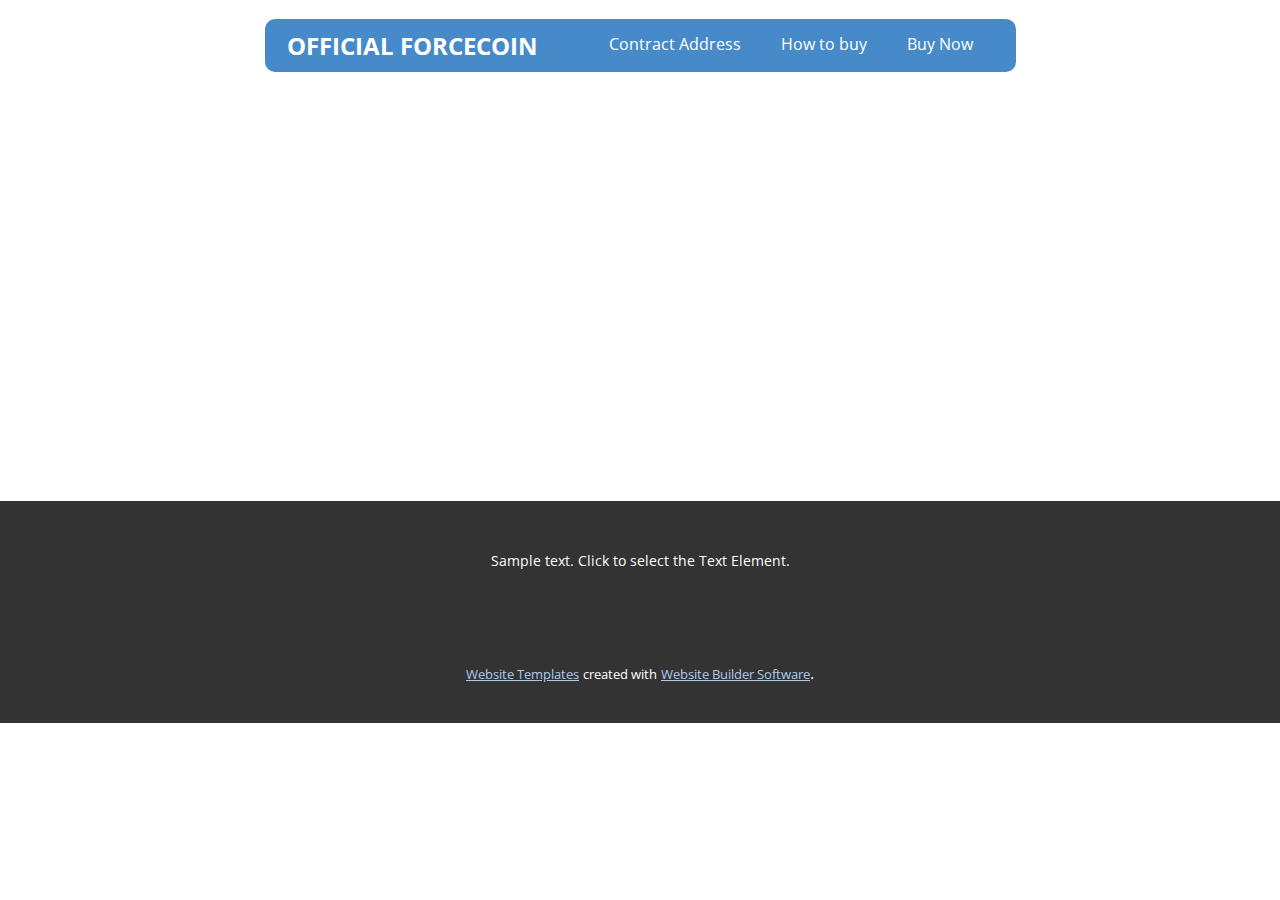
<file: About.html>
<!DOCTYPE html>
<html style="font-size: 16px;" lang="en"><head>
    <meta name="viewport" content="width=device-width, initial-scale=1.0">
    <meta charset="utf-8">
    <meta name="keywords" content="">
    <meta name="description" content="">
    <title>About</title>
    <link rel="stylesheet" href="nicepage.css" media="screen">
<link rel="stylesheet" href="About.css" media="screen">
    <script class="u-script" type="text/javascript" src="jquery.js" defer=""></script>
    <script class="u-script" type="text/javascript" src="nicepage.js" defer=""></script>
    <meta name="generator" content="Nicepage 5.20.7, nicepage.com">
    <link id="u-theme-google-font" rel="stylesheet" href="https://fonts.googleapis.com/css?family=Roboto:100,100i,300,300i,400,400i,500,500i,700,700i,900,900i|Open+Sans:300,300i,400,400i,500,500i,600,600i,700,700i,800,800i">
    
    
    
    <script type="application/ld+json">{
		"@context": "http://schema.org",
		"@type": "Organization",
		"name": ""
}</script>
    <meta name="theme-color" content="#478ac9">
    <meta property="og:title" content="About">
    <meta property="og:type" content="website">
  <meta data-intl-tel-input-cdn-path="intlTelInput/"></head>
  <body data-path-to-root="./" data-include-products="false" class="u-body u-xl-mode" data-lang="en"><header class="u-clearfix u-header u-header" id="sec-e926"><div class="u-clearfix u-sheet u-sheet-1">
        <div class="u-expanded-width-md u-expanded-width-sm u-expanded-width-xs u-palette-1-base u-radius-10 u-shape u-shape-round u-shape-1"></div>
        <nav class="u-menu u-menu-one-level u-offcanvas u-menu-1">
          <div class="menu-collapse" style="font-size: 1rem; letter-spacing: 0px;">
            <a class="u-button-style u-custom-left-right-menu-spacing u-custom-padding-bottom u-custom-text-active-color u-custom-text-color u-custom-top-bottom-menu-spacing u-nav-link u-text-active-palette-1-base u-text-hover-palette-2-base" href="#">
              <svg class="u-svg-link" viewBox="0 0 24 24"><use xmlns:xlink="http://www.w3.org/1999/xlink" xlink:href="#menu-hamburger"></use></svg>
              <svg class="u-svg-content" version="1.1" id="menu-hamburger" viewBox="0 0 16 16" x="0px" y="0px" xmlns:xlink="http://www.w3.org/1999/xlink" xmlns="http://www.w3.org/2000/svg"><g><rect y="1" width="16" height="2"></rect><rect y="7" width="16" height="2"></rect><rect y="13" width="16" height="2"></rect>
</g></svg>
            </a>
          </div>
          <div class="u-custom-menu u-nav-container">
            <ul class="u-nav u-unstyled u-nav-1"><li class="u-nav-item"><a class="u-button-style u-nav-link u-text-active-white u-text-hover-palette-2-base u-text-white" href="Home.html" style="padding: 10px 20px;">Contract Address</a>
</li><li class="u-nav-item"><a class="u-button-style u-nav-link u-text-active-white u-text-hover-palette-2-base u-text-white" href="About.html" style="padding: 10px 20px;">How to buy</a>
</li><li class="u-nav-item"><a class="u-button-style u-nav-link u-text-active-white u-text-hover-palette-2-base u-text-white" href="Contact.html" style="padding: 10px 20px;">Buy Now</a>
</li></ul>
          </div>
          <div class="u-custom-menu u-nav-container-collapse">
            <div class="u-black u-container-style u-inner-container-layout u-opacity u-opacity-95 u-sidenav">
              <div class="u-inner-container-layout u-sidenav-overflow">
                <div class="u-menu-close"></div>
                <ul class="u-align-center u-nav u-popupmenu-items u-unstyled u-nav-2"><li class="u-nav-item"><a class="u-button-style u-nav-link" href="Home.html">Contract Address</a>
</li><li class="u-nav-item"><a class="u-button-style u-nav-link" href="About.html">How to buy</a>
</li><li class="u-nav-item"><a class="u-button-style u-nav-link" href="Contact.html">Buy Now</a>
</li></ul>
              </div>
            </div>
            <div class="u-black u-menu-overlay u-opacity u-opacity-70"></div>
          </div>
        </nav>
        <p class="u-text u-text-body-alt-color u-text-default u-text-1">OFFICIAL FORCECOIN</p>
      </div></header>
    <section class="u-clearfix u-section-1" id="sec-817d">
      <div class="u-clearfix u-sheet u-sheet-1"></div>
    </section>
    
    
    
    <footer class="u-align-center u-clearfix u-footer u-grey-80 u-footer" id="sec-fdb8"><div class="u-clearfix u-sheet u-sheet-1">
        <p class="u-small-text u-text u-text-variant u-text-1">Sample text. Click to select the Text Element.</p>
      </div></footer>
    <section class="u-backlink u-clearfix u-grey-80">
      <a class="u-link" href="https://nicepage.com/website-templates" target="_blank">
        <span>Website Templates</span>
      </a>
      <p class="u-text">
        <span>created with</span>
      </p>
      <a class="u-link" href="" target="_blank">
        <span>Website Builder Software</span>
      </a>. 
    </section>
  
</body></html>
</file>
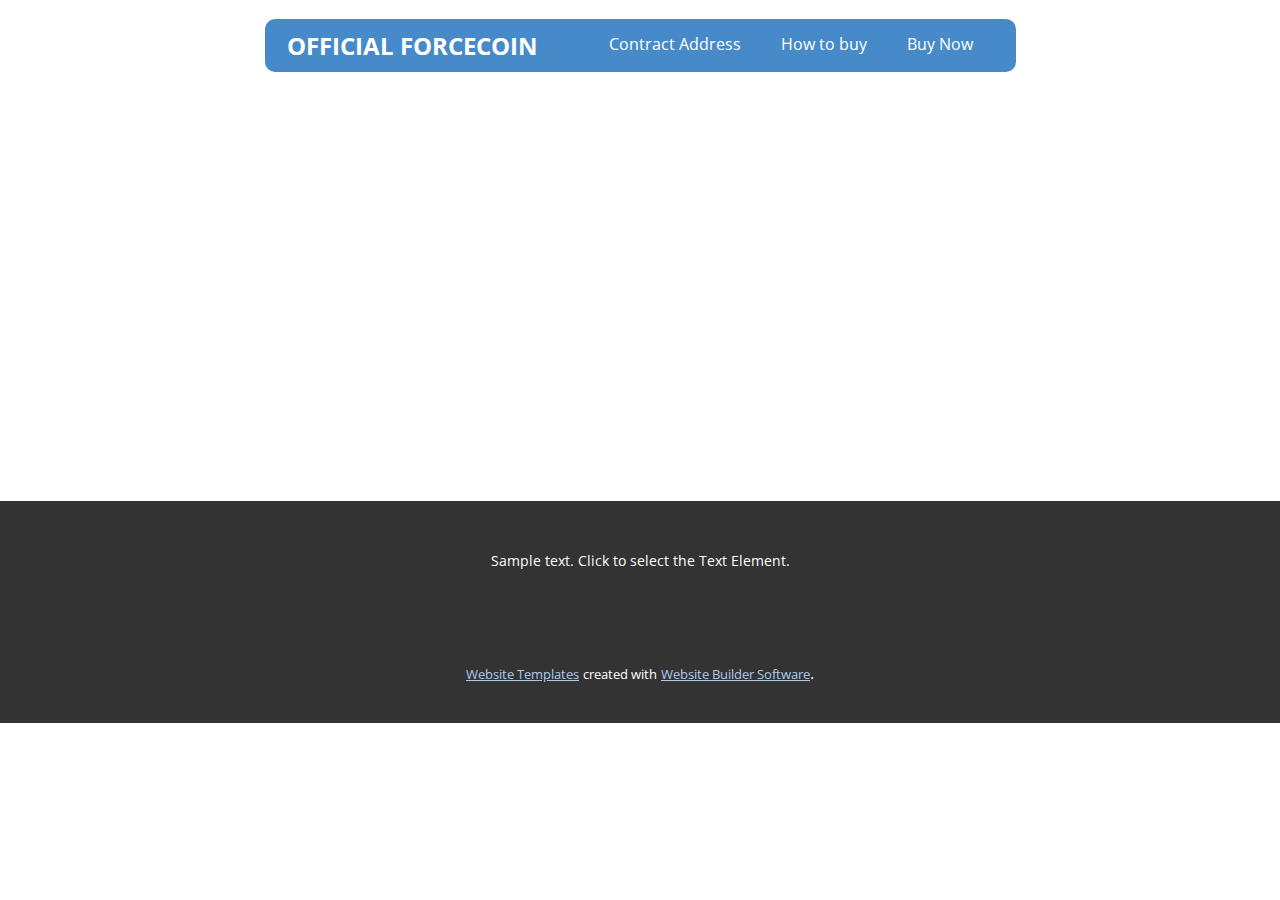
<file: Contact.html>
<!DOCTYPE html>
<html style="font-size: 16px;" lang="en"><head>
    <meta name="viewport" content="width=device-width, initial-scale=1.0">
    <meta charset="utf-8">
    <meta name="keywords" content="">
    <meta name="description" content="">
    <title>Contact</title>
    <link rel="stylesheet" href="nicepage.css" media="screen">
<link rel="stylesheet" href="Contact.css" media="screen">
    <script class="u-script" type="text/javascript" src="jquery.js" defer=""></script>
    <script class="u-script" type="text/javascript" src="nicepage.js" defer=""></script>
    <meta name="generator" content="Nicepage 5.20.7, nicepage.com">
    <link id="u-theme-google-font" rel="stylesheet" href="https://fonts.googleapis.com/css?family=Roboto:100,100i,300,300i,400,400i,500,500i,700,700i,900,900i|Open+Sans:300,300i,400,400i,500,500i,600,600i,700,700i,800,800i">
    
    
    
    <script type="application/ld+json">{
		"@context": "http://schema.org",
		"@type": "Organization",
		"name": ""
}</script>
    <meta name="theme-color" content="#478ac9">
    <meta property="og:title" content="Contact">
    <meta property="og:type" content="website">
  <meta data-intl-tel-input-cdn-path="intlTelInput/"></head>
  <body data-path-to-root="./" data-include-products="false" class="u-body u-xl-mode" data-lang="en"><header class="u-clearfix u-header u-header" id="sec-e926"><div class="u-clearfix u-sheet u-sheet-1">
        <div class="u-expanded-width-md u-expanded-width-sm u-expanded-width-xs u-palette-1-base u-radius-10 u-shape u-shape-round u-shape-1"></div>
        <nav class="u-menu u-menu-one-level u-offcanvas u-menu-1">
          <div class="menu-collapse" style="font-size: 1rem; letter-spacing: 0px;">
            <a class="u-button-style u-custom-left-right-menu-spacing u-custom-padding-bottom u-custom-text-active-color u-custom-text-color u-custom-top-bottom-menu-spacing u-nav-link u-text-active-palette-1-base u-text-hover-palette-2-base" href="#">
              <svg class="u-svg-link" viewBox="0 0 24 24"><use xmlns:xlink="http://www.w3.org/1999/xlink" xlink:href="#menu-hamburger"></use></svg>
              <svg class="u-svg-content" version="1.1" id="menu-hamburger" viewBox="0 0 16 16" x="0px" y="0px" xmlns:xlink="http://www.w3.org/1999/xlink" xmlns="http://www.w3.org/2000/svg"><g><rect y="1" width="16" height="2"></rect><rect y="7" width="16" height="2"></rect><rect y="13" width="16" height="2"></rect>
</g></svg>
            </a>
          </div>
          <div class="u-custom-menu u-nav-container">
            <ul class="u-nav u-unstyled u-nav-1"><li class="u-nav-item"><a class="u-button-style u-nav-link u-text-active-white u-text-hover-palette-2-base u-text-white" href="Home.html" style="padding: 10px 20px;">Contract Address</a>
</li><li class="u-nav-item"><a class="u-button-style u-nav-link u-text-active-white u-text-hover-palette-2-base u-text-white" href="About.html" style="padding: 10px 20px;">How to buy</a>
</li><li class="u-nav-item"><a class="u-button-style u-nav-link u-text-active-white u-text-hover-palette-2-base u-text-white" href="Contact.html" style="padding: 10px 20px;">Buy Now</a>
</li></ul>
          </div>
          <div class="u-custom-menu u-nav-container-collapse">
            <div class="u-black u-container-style u-inner-container-layout u-opacity u-opacity-95 u-sidenav">
              <div class="u-inner-container-layout u-sidenav-overflow">
                <div class="u-menu-close"></div>
                <ul class="u-align-center u-nav u-popupmenu-items u-unstyled u-nav-2"><li class="u-nav-item"><a class="u-button-style u-nav-link" href="Home.html">Contract Address</a>
</li><li class="u-nav-item"><a class="u-button-style u-nav-link" href="About.html">How to buy</a>
</li><li class="u-nav-item"><a class="u-button-style u-nav-link" href="Contact.html">Buy Now</a>
</li></ul>
              </div>
            </div>
            <div class="u-black u-menu-overlay u-opacity u-opacity-70"></div>
          </div>
        </nav>
        <p class="u-text u-text-body-alt-color u-text-default u-text-1">OFFICIAL FORCECOIN</p>
      </div></header>
    <section class="u-clearfix u-section-1" id="sec-663d">
      <div class="u-clearfix u-sheet u-sheet-1"></div>
    </section>
    
    
    
    <footer class="u-align-center u-clearfix u-footer u-grey-80 u-footer" id="sec-fdb8"><div class="u-clearfix u-sheet u-sheet-1">
        <p class="u-small-text u-text u-text-variant u-text-1">Sample text. Click to select the Text Element.</p>
      </div></footer>
    <section class="u-backlink u-clearfix u-grey-80">
      <a class="u-link" href="https://nicepage.com/website-templates" target="_blank">
        <span>Website Templates</span>
      </a>
      <p class="u-text">
        <span>created with</span>
      </p>
      <a class="u-link" href="" target="_blank">
        <span>Website Builder Software</span>
      </a>. 
    </section>
  
</body></html>
</file>
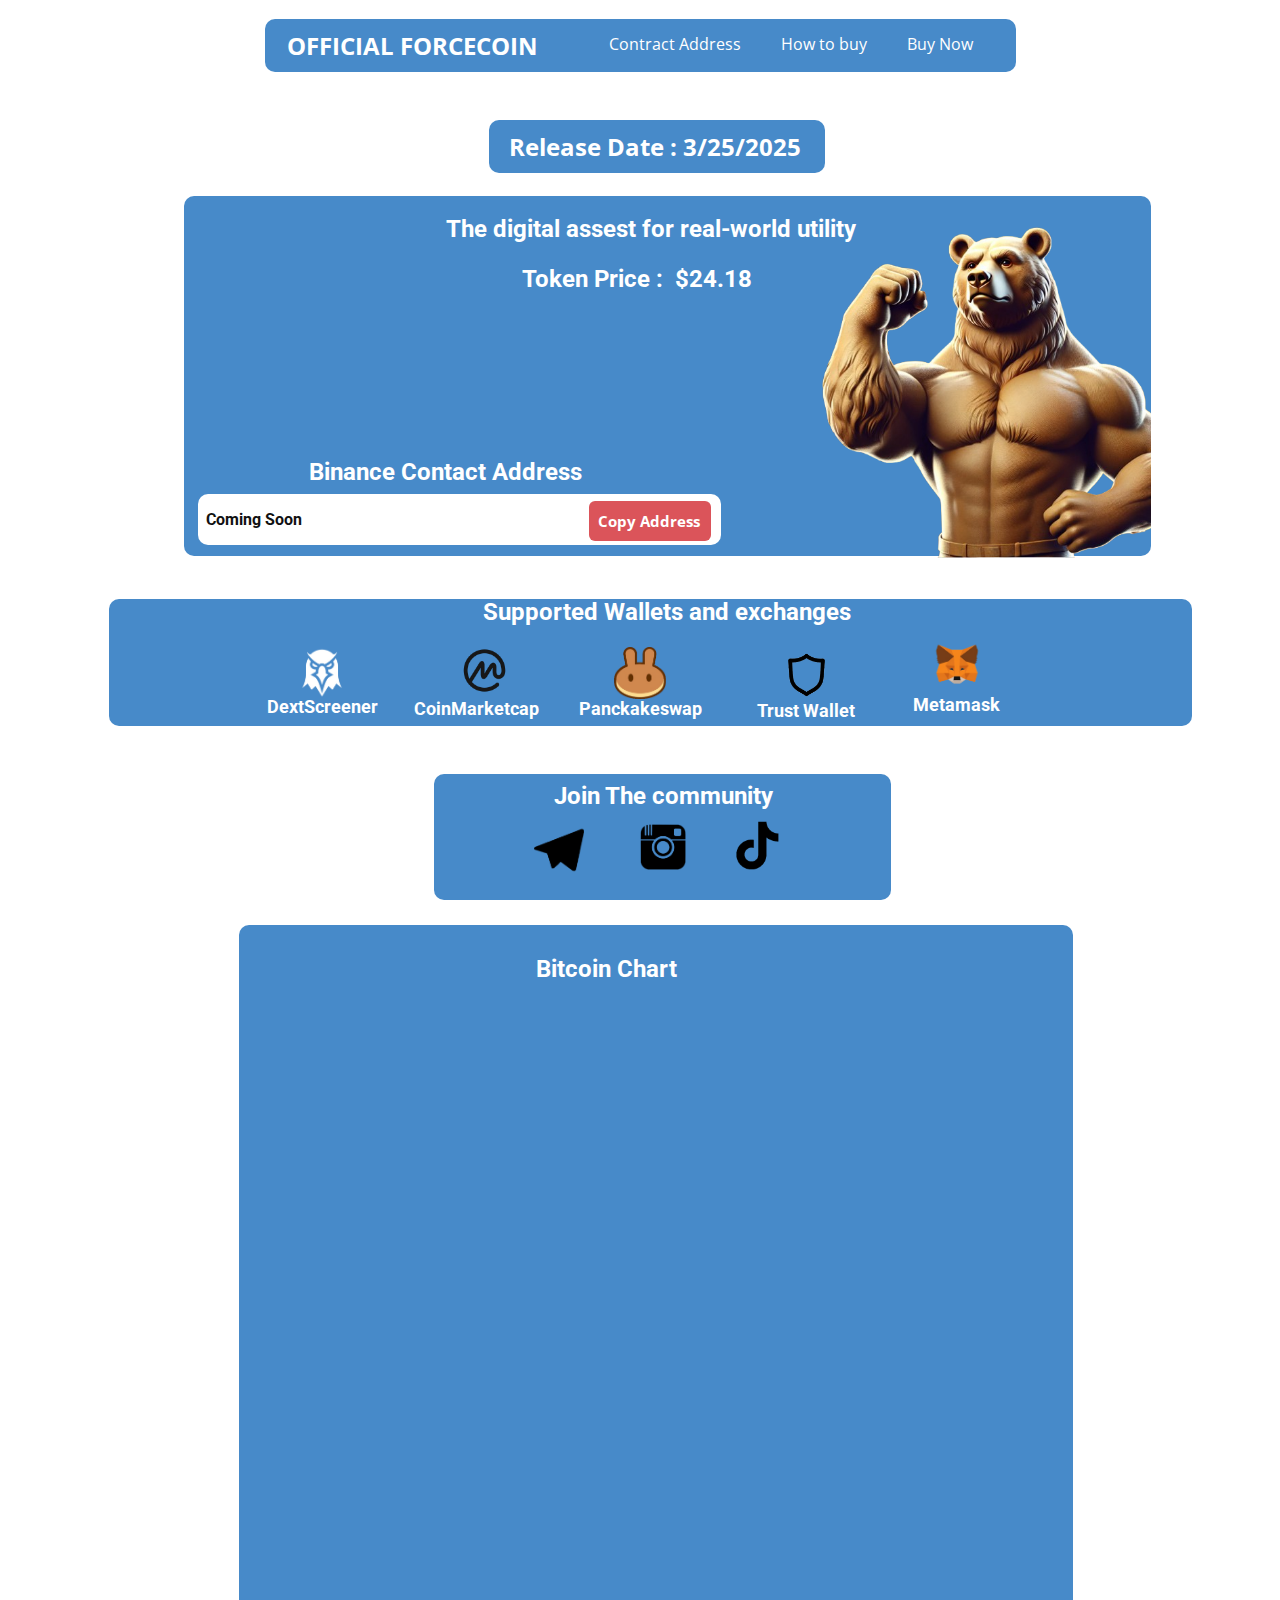
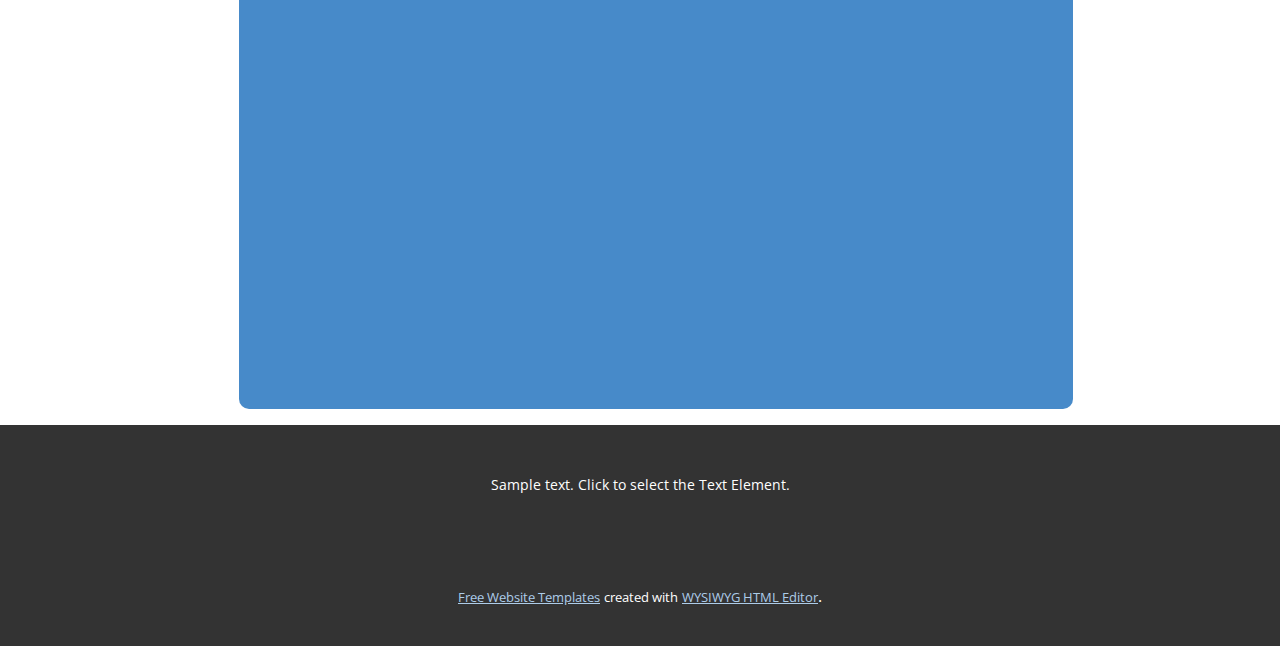
<file: Home.html>
<!DOCTYPE html>
<html style="font-size: 16px;" lang="en"><head>
    <meta name="viewport" content="width=device-width, initial-scale=1.0">
    <meta charset="utf-8">
    <meta name="keywords" content="The digital assest for real-world utility, Binance Contact Address, 0x302e682d6002aa67ced1d116b2f0b50534124aa7, Token Price :&nbsp; $24.18, Supported Wallets and exchanges, Metamask, Trust Wallet, Panckakeswap">
    <meta name="description" content="">
    <title>Home</title>
    <link rel="stylesheet" href="nicepage.css" media="screen">
<link rel="stylesheet" href="Home.css" media="screen">
    <script class="u-script" type="text/javascript" src="jquery.js" defer=""></script>
    <script class="u-script" type="text/javascript" src="nicepage.js" defer=""></script>
    <meta name="generator" content="Nicepage 5.20.7, nicepage.com">
    <link id="u-theme-google-font" rel="stylesheet" href="https://fonts.googleapis.com/css?family=Roboto:100,100i,300,300i,400,400i,500,500i,700,700i,900,900i|Open+Sans:300,300i,400,400i,500,500i,600,600i,700,700i,800,800i">
    
    
    
    
    
    
    
    <script type="application/ld+json">{
		"@context": "http://schema.org",
		"@type": "Organization",
		"name": ""
}</script>
    <meta name="theme-color" content="#478ac9">
    <meta property="og:title" content="Home">
    <meta property="og:type" content="website">
  <meta data-intl-tel-input-cdn-path="intlTelInput/"></head>
  <body data-path-to-root="./" data-include-products="false" class="u-body u-xl-mode" data-lang="en"><header class="u-clearfix u-header u-header" id="sec-e926"><div class="u-clearfix u-sheet u-sheet-1">
        <div class="u-expanded-width-md u-expanded-width-sm u-expanded-width-xs u-palette-1-base u-radius-10 u-shape u-shape-round u-shape-1"></div>
        <nav class="u-menu u-menu-one-level u-offcanvas u-menu-1">
          <div class="menu-collapse" style="font-size: 1rem; letter-spacing: 0px;">
            <a class="u-button-style u-custom-left-right-menu-spacing u-custom-padding-bottom u-custom-text-active-color u-custom-text-color u-custom-top-bottom-menu-spacing u-nav-link u-text-active-palette-1-base u-text-hover-palette-2-base" href="#">
              <svg class="u-svg-link" viewBox="0 0 24 24"><use xmlns:xlink="http://www.w3.org/1999/xlink" xlink:href="#menu-hamburger"></use></svg>
              <svg class="u-svg-content" version="1.1" id="menu-hamburger" viewBox="0 0 16 16" x="0px" y="0px" xmlns:xlink="http://www.w3.org/1999/xlink" xmlns="http://www.w3.org/2000/svg"><g><rect y="1" width="16" height="2"></rect><rect y="7" width="16" height="2"></rect><rect y="13" width="16" height="2"></rect>
</g></svg>
            </a>
          </div>
          <div class="u-custom-menu u-nav-container">
            <ul class="u-nav u-unstyled u-nav-1"><li class="u-nav-item"><a class="u-button-style u-nav-link u-text-active-white u-text-hover-palette-2-base u-text-white" href="Index" style="padding: 10px 20px;">Contract Address</a>
</li><li class="u-nav-item"><a class="u-button-style u-nav-link u-text-active-white u-text-hover-palette-2-base u-text-white" href="Index" style="padding: 10px 20px;">How to buy</a>
</li><li class="u-nav-item"><a class="u-button-style u-nav-link u-text-active-white u-text-hover-palette-2-base u-text-white" href="Index" style="padding: 10px 20px;">Buy Now</a>
</li></ul>
          </div>
          <div class="u-custom-menu u-nav-container-collapse">
            <div class="u-black u-container-style u-inner-container-layout u-opacity u-opacity-95 u-sidenav">
              <div class="u-inner-container-layout u-sidenav-overflow">
                <div class="u-menu-close"></div>
                <ul class="u-align-center u-nav u-popupmenu-items u-unstyled u-nav-2"><li class="u-nav-item"><a class="u-button-style u-nav-link" href="Index">Contract Address</a>
</li><li class="u-nav-item"><a class="u-button-style u-nav-link" href="Index">How to buy</a>
</li><li class="u-nav-item"><a class="u-button-style u-nav-link" href="Index">Buy Now</a>
</li></ul>
              </div>
            </div>
            <div class="u-black u-menu-overlay u-opacity u-opacity-70"></div>
          </div>
        </nav>
        <p class="u-text u-text-body-alt-color u-text-default u-text-1">OFFICIAL FORCECOIN</p>
      </div></header>
    <section class="u-clearfix u-section-1" id="sec-13b0">
      <div class="u-clearfix u-sheet u-valign-middle-sm u-valign-middle-xs u-sheet-1">
        <div class="custom-expanded u-absolute-hcenter-md u-absolute-hcenter-sm u-expanded-height-md u-expanded-height-sm u-palette-1-base u-radius-10 u-shape u-shape-round u-shape-1"></div>
        <p class="u-text u-text-body-alt-color u-text-default u-text-1">Release Date : 3/25/2025&nbsp;</p>
      </div>
    </section>
    <section class="u-clearfix u-section-2" id="sec-5b44">
      <div class="u-clearfix u-sheet u-valign-middle-sm u-sheet-1">
        <div class="u-palette-1-base u-radius-10 u-shape u-shape-round u-shape-1"></div>
        <h1 class="u-text u-text-body-alt-color u-text-default u-text-1">The digital assest for real-world utility</h1>
        <img class="u-image u-image-default u-image-1" src="images/Screenshot_2025-01-25_101648-removebg-preview.png" alt="" data-image-width="496" data-image-height="503">
        <div class="custom-expanded u-radius-10 u-shape u-shape-round u-white u-shape-2"></div>
        <h1 class="u-text u-text-body-alt-color u-text-default u-text-2">Binance Contact Address</h1>
        <h1 class="u-text u-text-default u-text-3">Coming Soon</h1>
        <a href="Index" class="u-btn u-btn-round u-button-style u-hover-palette-1-light-1 u-palette-2-base u-radius-6 u-btn-1">Copy Address</a>
        <h1 class="u-text u-text-body-alt-color u-text-default u-text-4">Token Price :&nbsp; $24.18&nbsp;</h1>
      </div>
    </section>
    <section class="u-clearfix u-section-3" id="sec-bb24">
      <div class="u-clearfix u-sheet u-sheet-1">
        <div class="custom-expanded u-expanded-width-lg u-expanded-width-md u-palette-1-base u-radius-10 u-shape u-shape-round u-shape-1"></div>
        <h1 class="u-text u-text-body-alt-color u-text-1">Supported Wallets and exchanges</h1>
        <img class="u-image u-image-contain u-image-default u-preserve-proportions u-image-1" src="images/metamsk1-removebg-preview.png" alt="" data-image-width="225" data-image-height="225">
        <h1 class="u-text u-text-body-alt-color u-text-default u-text-2">Metamask</h1>
        <img class="u-image u-image-contain u-image-default u-preserve-proportions u-image-2" src="images/download-removebg-preview.png" alt="" data-image-width="225" data-image-height="225">
        <h1 class="u-text u-text-body-alt-color u-text-default u-text-3">Panckakeswap</h1>
        <img class="u-image u-image-contain u-image-default u-preserve-proportions u-image-3" src="images/coinmarketcap-removebg-preview.png" alt="" data-image-width="300" data-image-height="300">
        <h1 class="u-text u-text-body-alt-color u-text-default u-text-4">CoinMarketcap</h1>
        <img class="u-image u-image-contain u-image-default u-preserve-proportions u-image-4" src="images/trust2-removebg-preview.png" alt="" data-image-width="204" data-image-height="192">
        <h1 class="u-text u-text-body-alt-color u-text-default u-text-5">DextScreener</h1>
        <h1 class="u-text u-text-body-alt-color u-text-default u-text-6">Trust Wallet</h1>
        <img class="u-image u-image-contain u-image-default u-preserve-proportions u-image-5" src="images/dext-removebg-preview.png" alt="" data-image-width="225" data-image-height="225">
      </div>
    </section>
    <section class="u-clearfix u-section-4" id="sec-3c36">
      <div class="u-clearfix u-sheet u-valign-middle-lg u-sheet-1">
        <div class="u-expanded-width-xs u-palette-1-base u-radius-10 u-shape u-shape-round u-shape-1"></div>
        <h1 class="u-text u-text-body-alt-color u-text-1">Join The community</h1>
        <img class="u-image u-image-contain u-image-default u-preserve-proportions u-image-1" src="images/inst333333-removebg-preview.png" alt="" data-image-width="225" data-image-height="225" data-href="https://www.instagram.com/official_forcecoin/" data-target="_blank">
        <img class="u-image u-image-contain u-image-default u-preserve-proportions u-image-2" src="images/tiktok-removebg-preview1.png" alt="" data-image-width="320" data-image-height="320" data-href="https://www.tiktok.com/@official_forcecoin?_t=ZT-8tNAikfH3K2&amp;_r=1" data-target="_blank">
        <img class="u-image u-image-contain u-image-default u-preserve-proportions u-image-3" src="images/tel2-removebg-preview-removebg-preview.png" alt="" data-image-width="225" data-image-height="225" data-href="https://t.me/+G7nUD6aIBEBlYjEx" data-target="_blank">
      </div>
    </section>
    <section class="u-clearfix u-section-5" id="sec-c47d">
      <div class="u-clearfix u-sheet u-valign-middle-lg u-valign-middle-md u-valign-middle-sm u-sheet-1">
        <div class="u-container-style u-expanded-width-xs u-group u-palette-1-base u-radius-10 u-shape-round u-group-1">
          <div class="u-container-layout u-container-layout-1">
            <h1 class="u-text u-text-body-alt-color u-text-1">&nbsp; &nbsp; &nbsp; &nbsp; &nbsp; &nbsp; &nbsp; Bitcoin Chart</h1>
            <div class="custom-expanded u-clearfix u-custom-html u-custom-html-1">
              <style>#dexscreener-embed{position:relative;width:100%;padding-bottom:125%;}@media(min-width:1400px){#dexscreener-embed{padding-bottom:65%;}}#dexscreener-embed iframe{position:absolute;width:100%;height:100%;top:0;left:0;border:0;}</style>
              <div id="dexscreener-embed">
                <iframe src="https://dexscreener.com/osmosis/1943?embed=1&amp;loadChartSettings=0&amp;tabs=0&amp;info=0&amp;chartLeftToolbar=0&amp;chartTheme=dark&amp;theme=dark&amp;chartStyle=0&amp;chartType=usd&amp;interval=15"></iframe>
              </div>
            </div>
          </div>
        </div>
      </div>
    </section>
    
    
    
    <footer class="u-align-center u-clearfix u-footer u-grey-80 u-footer" id="sec-fdb8"><div class="u-clearfix u-sheet u-sheet-1">
        <p class="u-small-text u-text u-text-variant u-text-1">Sample text. Click to select the Text Element.</p>
      </div></footer>
    <section class="u-backlink u-clearfix u-grey-80">
      <a class="u-link" href="https://nicepage.com/website-templates" target="_blank">
        <span>Free Website Templates</span>
      </a>
      <p class="u-text">
        <span>created with</span>
      </p>
      <a class="u-link" href="https://nicepage.com/wysiwyg-html-editor" target="_blank">
        <span>WYSIWYG HTML Editor</span>
      </a>. 
    </section>
  
</body></html>
</file>
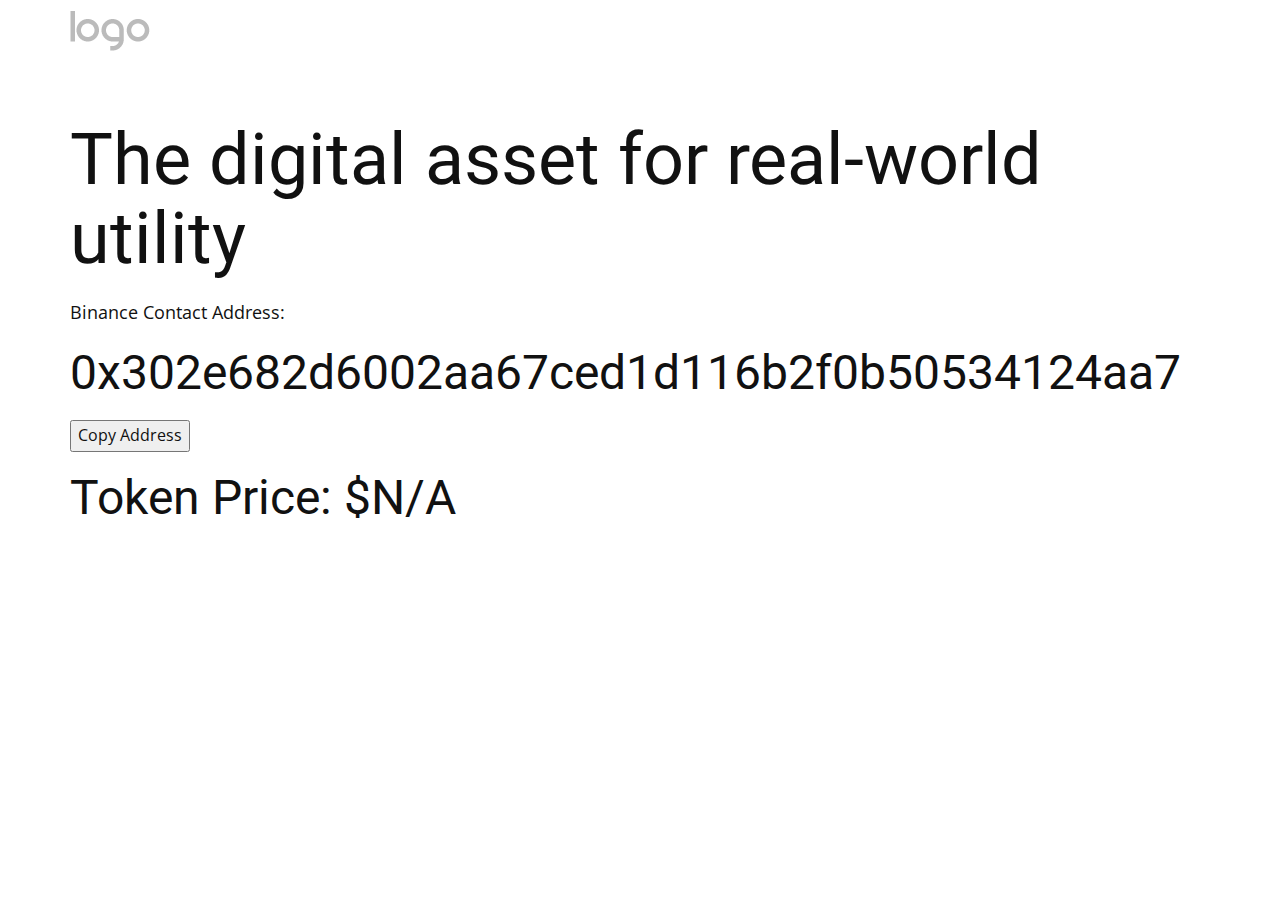
<file: Index2.html>
<!DOCTYPE html>
<html style="font-size: 16px;" lang="en">
<head>
    <meta name="viewport" content="width=device-width, initial-scale=1.0">
    <meta charset="utf-8">
    <meta name="keywords" content="The digital asset for real-world utility, Binance Contact Address, 0x302e682d6002aa67ced1d116b2f0b50534124aa7, Token Price">
    <meta name="description" content="">
    <title>Home</title>
    <link rel="stylesheet" href="nicepage.css" media="screen">
    <link rel="stylesheet" href="Home.css" media="screen">
    <script class="u-script" type="text/javascript" src="jquery.js" defer=""></script>
    <script class="u-script" type="text/javascript" src="nicepage.js" defer=""></script>
    <meta name="generator" content="Nicepage 5.20.7, nicepage.com">
    <link id="u-theme-google-font" rel="stylesheet" href="https://fonts.googleapis.com/css?family=Roboto:100,100i,300,300i,400,400i,500,500i,700,700i,900,900i|Open+Sans:300,300i,400,400i,500,500i,600,600i,700,700i,800,800i">
    <meta name="theme-color" content="#478ac9">
    <meta property="og:title" content="Home">
    <meta property="og:type" content="website">
</head>
<body data-home-page="Home.html" data-home-page-title="Home" data-path-to-root="./" class="u-body u-xl-mode" data-lang="en">

<header class="u-clearfix u-header u-header" id="sec-e926">
    <div class="u-clearfix u-sheet u-sheet-1">
        <nav class="u-menu u-menu-one-level u-offcanvas u-menu-1">
            <ul class="u-nav u-unstyled u-nav-1">
                <li class="u-nav-item"><a href="Home.html">Contract Address</a></li>
                <li class="u-nav-item"><a href="About.html">How to Buy</a></li>
                <li class="u-nav-item"><a href="Contact.html">Buy Now</a></li>
            </ul>
        </nav>
        <p class="u-text u-text-default u-text-1">OFFICIAL FORCECOIN</p>
        <a href="https://nicepage.com" class="u-image u-logo u-image-1"><img src="images/default-logo.png" alt="logo"></a>
    </div>
</header>

<section class="u-clearfix u-section-1">
    <div class="u-sheet">
        <h1>The digital asset for real-world utility</h1>
        <p>Binance Contact Address:</p>
        <h2>0x302e682d6002aa67ced1d116b2f0b50534124aa7</h2>
        <button onclick="copyAddress()">Copy Address</button>
        <h2>Token Price: $<span id="dynamic-price">Loading</span></h2>
    </div>
</section>

<footer>
    <div id="price-output"></div>
</footer>

<script>
    // Function to copy the contract address
    function copyAddress() {
        navigator.clipboard.writeText('0x302e682d6002aa67ced1d116b2f0b50534124aa7');
        alert('Address copied to clipboard!');
    }

    // Fetch and display only PriceInUSD from Bitquery data
    async function fetchBitqueryData() {
        const endpoint = 'https://streaming.bitquery.io/graphql';
        const headers = {
            'Content-Type': 'application/json',
            'Authorization': 'Bearer ory_at_ZH215V_lKseOTDrQMyQvH9zwgSQfKJi4izBCbQUA4Vk.y5IVvRXg4BCQhovgGe4SfC_021o1d4xpWMyn-iTDrXI'
        };
        const body = JSON.stringify({
            query: `{
                EVM(dataset: archive, network: bsc) {
                    DEXTrades(
                        limit: {count: 1},
                        orderBy: {descending: Block_Time},
                        where: {Trade: {Buy: {Currency: {SmartContract: {is: "0x302e682d6002aa67ced1d116b2f0b50534124aa7"}}}}}
                    ) {
                        Trade {
                            Buy {
                                PriceInUSD
                            }
                        }
                    }
                }
            }`
        });

        try {
            const response = await fetch(endpoint, { method: 'POST', headers, body });
            const data = await response.json();
            const priceInUSD = data?.data?.EVM?.DEXTrades[0]?.Trade?.Buy?.PriceInUSD;

            if (priceInUSD !== undefined) {
                document.getElementById('dynamic-price').innerText = priceInUSD.toFixed(2);
            } else {
                document.getElementById('dynamic-price').innerText = 'N/A';
            }
        } catch (error) {
            console.error('Error fetching data:', error);
            document.getElementById('dynamic-price').innerText = 'N/A';
        }
    }

    // Call the function to fetch and display the price
    fetchBitqueryData();
</script>

</body>
</html>
</file>
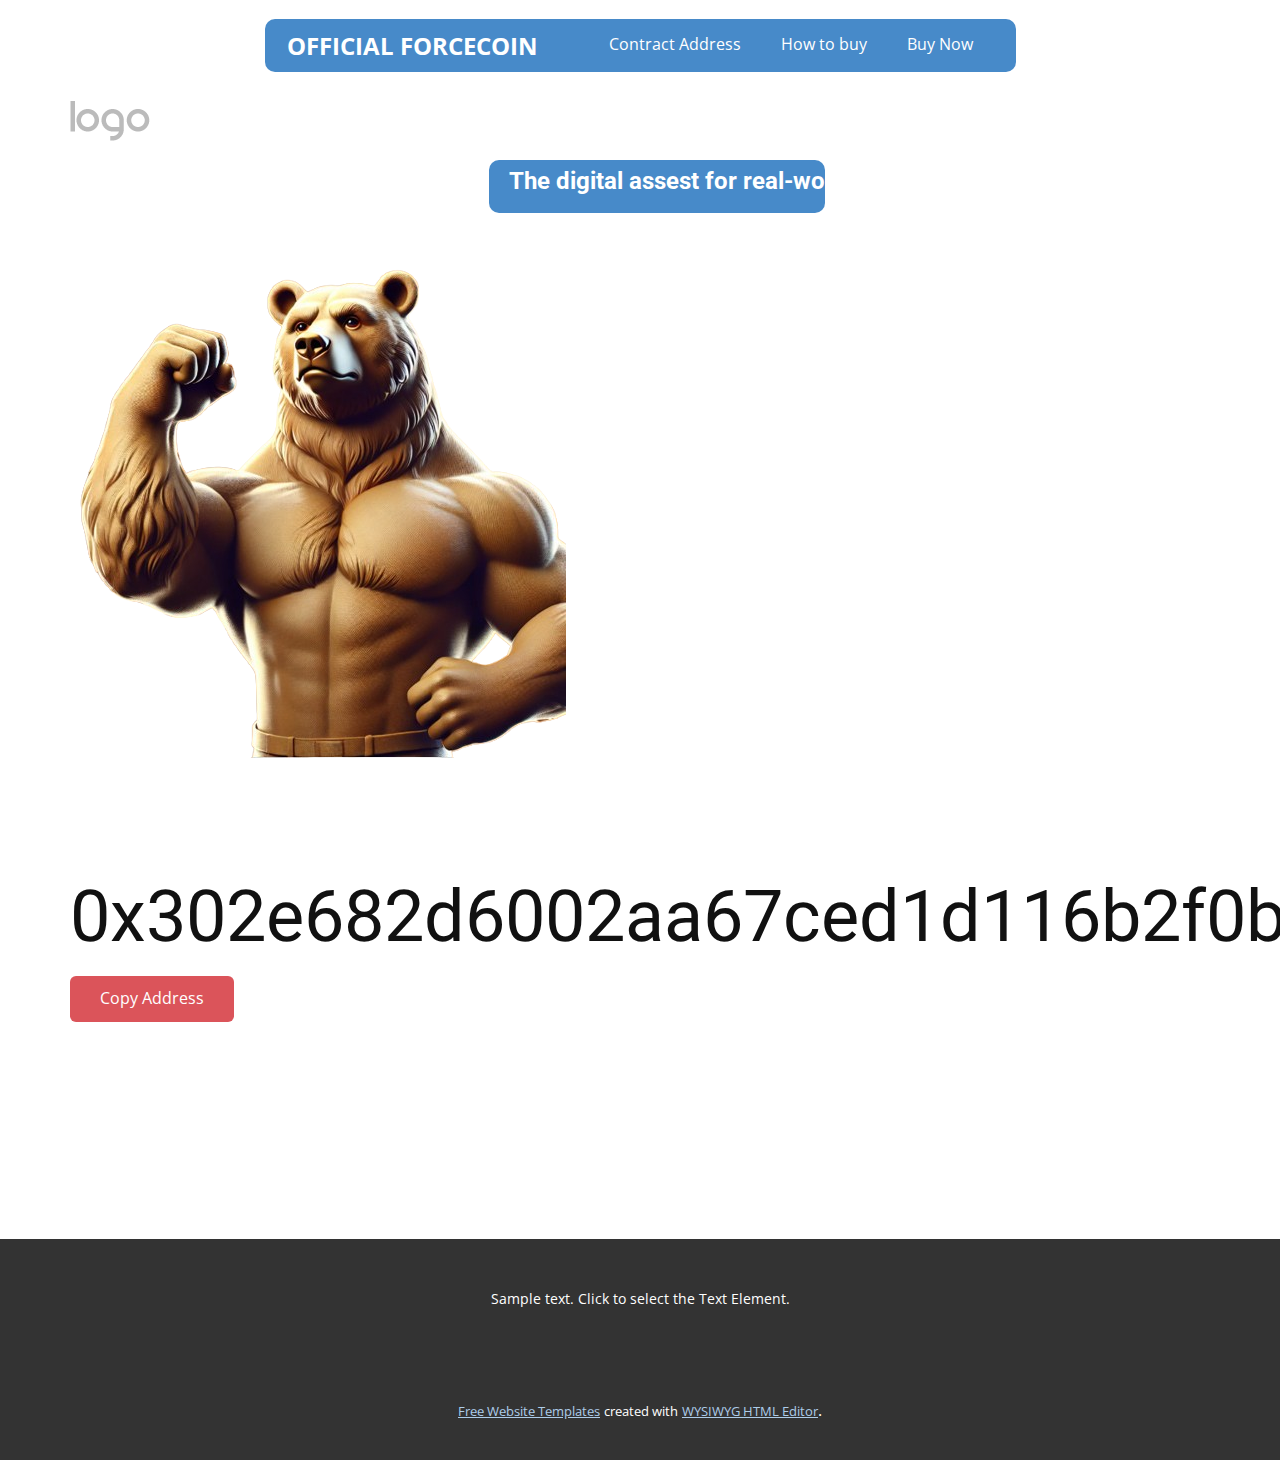
<file: index3.html>
<!DOCTYPE html>
<html style="font-size: 16px;" lang="en">
<head>
    <meta name="viewport" content="width=device-width, initial-scale=1.0">
    <meta charset="utf-8">
    <meta name="keywords" content="The digital assest for real-world utility, Binance Contact Address, 0x302e682d6002aa67ced1d116b2f0b50534124aa7, Token Price :&nbsp; $24.18">
    <meta name="description" content="">
    <title>Home</title>
    <link rel="stylesheet" href="nicepage.css" media="screen">
    <link rel="stylesheet" href="Home.css" media="screen">
    <script class="u-script" type="text/javascript" src="jquery.js" defer=""></script>
    <script class="u-script" type="text/javascript" src="nicepage.js" defer=""></script>
    <meta name="generator" content="Nicepage 5.20.7, nicepage.com">
    <link id="u-theme-google-font" rel="stylesheet" href="https://fonts.googleapis.com/css?family=Roboto:100,100i,300,300i,400,400i,500,500i,700,700i,900,900i|Open+Sans:300,300i,400,400i,500,500i,600,600i,700,700i,800,800i">
    <script type="application/ld+json">{
        "@context": "http://schema.org",
        "@type": "Organization",
        "name": "",
        "logo": "images/default-logo.png"
    }</script>
    <meta name="theme-color" content="#478ac9">
    <meta property="og:title" content="Home">
    <meta property="og:type" content="website">
    <meta data-intl-tel-input-cdn-path="intlTelInput/"></head>
<body data-home-page="Home.html" data-home-page-title="Home" data-path-to-root="./" data-include-products="false" class="u-body u-xl-mode" data-lang="en">

<header class="u-clearfix u-header u-header" id="sec-e926">
    <div class="u-clearfix u-sheet u-sheet-1">
        <div class="u-palette-1-base u-radius-10 u-shape u-shape-round u-shape-1"></div>
        <nav class="u-menu u-menu-one-level u-offcanvas u-menu-1">
            <div class="menu-collapse" style="font-size: 1rem; letter-spacing: 0px;">
                <a class="u-button-style u-custom-left-right-menu-spacing u-custom-padding-bottom u-custom-text-active-color u-custom-text-color u-custom-top-bottom-menu-spacing u-nav-link u-text-active-palette-1-base u-text-hover-palette-2-base" href="#">
                    <svg class="u-svg-link" viewBox="0 0 24 24"><use xmlns:xlink="http://www.w3.org/1999/xlink" xlink:href="#menu-hamburger"></use></svg>
                    <svg class="u-svg-content" version="1.1" id="menu-hamburger" viewBox="0 0 16 16" x="0px" y="0px" xmlns:xlink="http://www.w3.org/1999/xlink" xmlns="http://www.w3.org/2000/svg"><g><rect y="1" width="16" height="2"></rect><rect y="7" width="16" height="2"></rect><rect y="13" width="16" height="2"></rect></g></svg>
                </a>
            </div>
            <div class="u-custom-menu u-nav-container">
                <ul class="u-nav u-unstyled u-nav-1"><li class="u-nav-item"><a class="u-button-style u-nav-link u-text-active-white u-text-hover-palette-2-base u-text-white" href="Home.html" style="padding: 10px 20px;">Contract Address</a></li><li class="u-nav-item"><a class="u-button-style u-nav-link u-text-active-white u-text-hover-palette-2-base u-text-white" href="About.html" style="padding: 10px 20px;">How to buy</a></li><li class="u-nav-item"><a class="u-button-style u-nav-link u-text-active-white u-text-hover-palette-2-base u-text-white" href="Contact.html" style="padding: 10px 20px;">Buy Now</a></li></ul>
            </div>
            <div class="u-custom-menu u-nav-container-collapse">
                <div class="u-black u-container-style u-inner-container-layout u-opacity u-opacity-95 u-sidenav">
                    <div class="u-inner-container-layout u-sidenav-overflow">
                        <div class="u-menu-close"></div>
                        <ul class="u-align-center u-nav u-popupmenu-items u-unstyled u-nav-2"><li class="u-nav-item"><a class="u-button-style u-nav-link" href="Home.html">Contract Address</a></li><li class="u-nav-item"><a class="u-button-style u-nav-link" href="About.html">How to buy</a></li><li class="u-nav-item"><a class="u-button-style u-nav-link" href="Contact.html">Buy Now</a></li></ul>
                    </div>
                </div>
                <div class="u-black u-menu-overlay u-opacity u-opacity-70"></div>
            </div>
        </nav>
        <p class="u-text u-text-body-alt-color u-text-default u-text-1">OFFICIAL FORCECOIN</p>
        <a href="https://nicepage.com" class="u-image u-logo u-image-1"><img src="images/default-logo.png" class="u-logo-image u-logo-image-1"></a>
    </div>
</header>

<section class="u-clearfix u-section-1" id="sec-5b44">
    <div class="u-clearfix u-sheet u-sheet-1">
        <div class="u-palette-1-base u-radius-10 u-shape u-shape-round u-shape-1"></div>
        <h1 class="u-text u-text-body-alt-color u-text-default u-text-1">The digital assest for real-world utility</h1>
        <img class="u-image u-image-default u-image-1" src="images/Screenshot_2025-01-25_101648-removebg-preview.png" alt="" data-image-width="496" data-image-height="503">
        <div class="u-radius-10 u-shape u-shape-round u-white u-shape-2"></div>
        <h1 class="u-text u-text-body-alt-color u-text-default u-text-2">Binance Contact Address</h1>
        <h1 class="u-text u-text-default u-text-3">0x302e682d6002aa67ced1d116b2f0b50534124aa7</h1>
        <a href="https://nicepage.com/c/product-list-website-templates" class="u-btn u-btn-round u-button-style u-hover-palette-1-light-1 u-palette-2-base u-radius-6 u-btn-1">Copy Address</a>
        <h1 class="u-text u-text-body-alt-color u-text-default u-text-4">Token Price :&nbsp; $<span id="dynamic-price">Loading</span>&nbsp;</h1>
    </div>
</section>

<section class="u-clearfix u-section-2" id="sec-bb24">
    <div class="u-clearfix u-sheet u-sheet-1"></div>
</section>

<footer class="u-align-center u-clearfix u-footer u-grey-80 u-footer" id="sec-fdb8">
    <div class="u-clearfix u-sheet u-sheet-1">
        <p class="u-small-text u-text u-text-variant u-text-1">Sample text. Click to select the Text Element.</p>
    </div>
</footer>

<section class="u-backlink u-clearfix u-grey-80">
    <a class="u-link" href="https://nicepage.com/website-templates" target="_blank">
        <span>Free Website Templates</span>
    </a>
    <p class="u-text">
        <span>created with</span>
    </p>
    <a class="u-link" href="https://nicepage.com/wysiwyg-html-editor" target="_blank">
        <span>WYSIWYG HTML Editor</span>
    </a>. 
</section>

<script>
    // Fetch and display only PriceInUSD from Bitquery data
    async function fetchBitqueryData() {
        const endpoint = 'https://streaming.bitquery.io/graphql';
        const headers = {
            'Content-Type': 'application/json',
            'Authorization': 'Bearer ory_at_ZH215V_lKseOTDrQMyQvH9zwgSQfKJi4izBCbQUA4Vk.y5IVvRXg4BCQhovgGe4SfC_021o1d4xpWMyn-iTDrXI'
        };
        const body = JSON.stringify({
            query: `{
                EVM(dataset: archive, network: bsc) {
                    DEXTrades(
                        limit: {count: 1},
                        orderBy: {descending: Block_Time},
                        where: {Trade: {Buy: {Currency: {SmartContract: {is: "0x302e682d6002aa67ced1d116b2f0b50534124aa7"}}}}}
                    ) {
                        Trade {
                            Buy {
                                PriceInUSD
                            }
                        }
                    }
                }
            }`
        });

        try {
            const response = await fetch(endpoint, { method: 'POST', headers, body });
            const data = await response.json();
            const priceInUSD = data?.data?.EVM?.DEXTrades[0]?.Trade?.Buy?.PriceInUSD;

            if (priceInUSD !== undefined) {
                document.getElementById('dynamic-price').innerText = priceInUSD.toFixed(2);
            } else {
                document.getElementById('dynamic-price').innerText = 'N/A';
            }
        } catch (error) {
            console.error('Error fetching data:', error);
            document.getElementById('dynamic-price').innerText = 'N/A';
        }
    }

    // Call the function to fetch and display the price
    fetchBitqueryData();
</script>

</body>
</html>
</file>
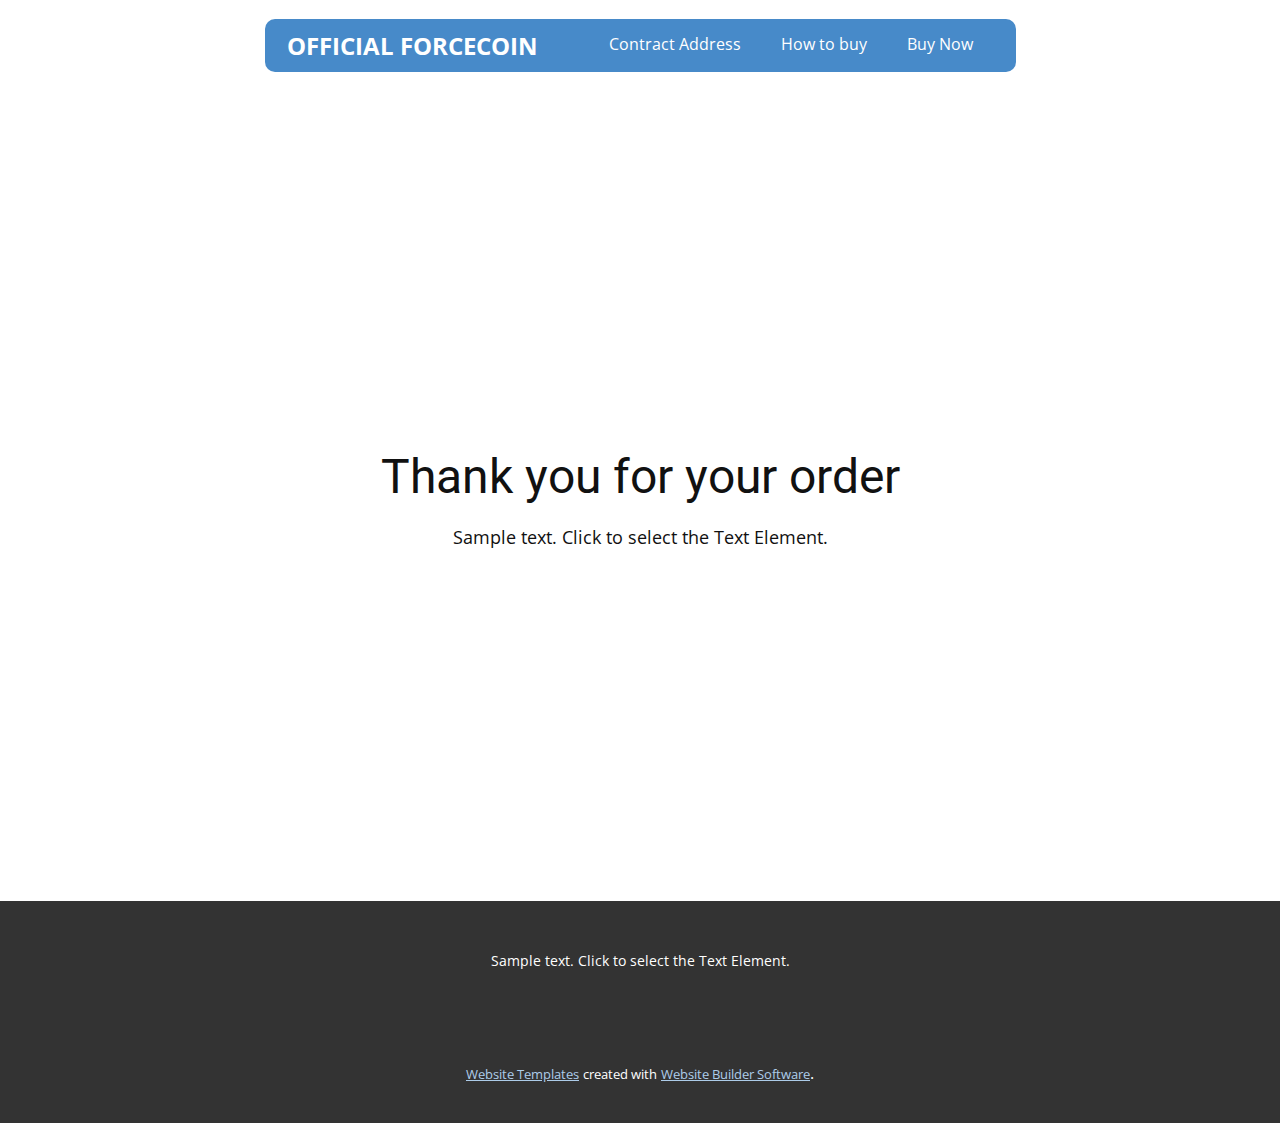
<file: thank-you-page.html>
<!DOCTYPE html>
<html style="font-size: 16px;" lang="en"><head>
    <meta name="viewport" content="width=device-width, initial-scale=1.0">
    <meta charset="utf-8">
    <meta name="keywords" content="Thank you for your order">
    <meta name="description" content="">
    <title>Thank You Page Template</title>
    <link rel="stylesheet" href="nicepage.css" media="screen">
<link rel="stylesheet" href="Thank-You-Page-Template.css" media="screen">
    <script class="u-script" type="text/javascript" src="jquery.js" defer=""></script>
    <script class="u-script" type="text/javascript" src="nicepage.js" defer=""></script>
    <meta name="generator" content="Nicepage 5.20.7, nicepage.com">
    <link id="u-theme-google-font" rel="stylesheet" href="https://fonts.googleapis.com/css?family=Roboto:100,100i,300,300i,400,400i,500,500i,700,700i,900,900i|Open+Sans:300,300i,400,400i,500,500i,600,600i,700,700i,800,800i">
    
    
    
    <script type="application/ld+json">{
		"@context": "http://schema.org",
		"@type": "Organization",
		"name": ""
}</script>
    <meta name="theme-color" content="#478ac9">
    <meta property="og:title" content="Thank You Page Template">
    <meta property="og:type" content="website">
  <meta data-intl-tel-input-cdn-path="intlTelInput/"></head>
  <body data-path-to-root="./" data-include-products="false" class="u-body u-xl-mode" data-lang="en"><header class="u-clearfix u-header u-header" id="sec-e926"><div class="u-clearfix u-sheet u-sheet-1">
        <div class="u-expanded-width-md u-expanded-width-sm u-expanded-width-xs u-palette-1-base u-radius-10 u-shape u-shape-round u-shape-1"></div>
        <nav class="u-menu u-menu-one-level u-offcanvas u-menu-1">
          <div class="menu-collapse" style="font-size: 1rem; letter-spacing: 0px;">
            <a class="u-button-style u-custom-left-right-menu-spacing u-custom-padding-bottom u-custom-text-active-color u-custom-text-color u-custom-top-bottom-menu-spacing u-nav-link u-text-active-palette-1-base u-text-hover-palette-2-base" href="#">
              <svg class="u-svg-link" viewBox="0 0 24 24"><use xmlns:xlink="http://www.w3.org/1999/xlink" xlink:href="#menu-hamburger"></use></svg>
              <svg class="u-svg-content" version="1.1" id="menu-hamburger" viewBox="0 0 16 16" x="0px" y="0px" xmlns:xlink="http://www.w3.org/1999/xlink" xmlns="http://www.w3.org/2000/svg"><g><rect y="1" width="16" height="2"></rect><rect y="7" width="16" height="2"></rect><rect y="13" width="16" height="2"></rect>
</g></svg>
            </a>
          </div>
          <div class="u-custom-menu u-nav-container">
            <ul class="u-nav u-unstyled u-nav-1"><li class="u-nav-item"><a class="u-button-style u-nav-link u-text-active-white u-text-hover-palette-2-base u-text-white" href="Home.html" style="padding: 10px 20px;">Contract Address</a>
</li><li class="u-nav-item"><a class="u-button-style u-nav-link u-text-active-white u-text-hover-palette-2-base u-text-white" href="About.html" style="padding: 10px 20px;">How to buy</a>
</li><li class="u-nav-item"><a class="u-button-style u-nav-link u-text-active-white u-text-hover-palette-2-base u-text-white" href="Contact.html" style="padding: 10px 20px;">Buy Now</a>
</li></ul>
          </div>
          <div class="u-custom-menu u-nav-container-collapse">
            <div class="u-black u-container-style u-inner-container-layout u-opacity u-opacity-95 u-sidenav">
              <div class="u-inner-container-layout u-sidenav-overflow">
                <div class="u-menu-close"></div>
                <ul class="u-align-center u-nav u-popupmenu-items u-unstyled u-nav-2"><li class="u-nav-item"><a class="u-button-style u-nav-link" href="Home.html">Contract Address</a>
</li><li class="u-nav-item"><a class="u-button-style u-nav-link" href="About.html">How to buy</a>
</li><li class="u-nav-item"><a class="u-button-style u-nav-link" href="Contact.html">Buy Now</a>
</li></ul>
              </div>
            </div>
            <div class="u-black u-menu-overlay u-opacity u-opacity-70"></div>
          </div>
        </nav>
        <p class="u-text u-text-body-alt-color u-text-default u-text-1">OFFICIAL FORCECOIN</p>
      </div></header>
    <section class="u-align-center u-clearfix u-container-align-center u-section-1" id="sec-d78e">
      <div class="u-clearfix u-sheet u-valign-middle u-sheet-1">
        <h2 class="u-align-center u-text u-text-default u-text-1"> Thank you for your order</h2>
        <p class="u-align-center u-text u-text-default u-text-2">Sample text. Click to select the Text Element.</p>
      </div>
    </section>
    
    
    
    <footer class="u-align-center u-clearfix u-footer u-grey-80 u-footer" id="sec-fdb8"><div class="u-clearfix u-sheet u-sheet-1">
        <p class="u-small-text u-text u-text-variant u-text-1">Sample text. Click to select the Text Element.</p>
      </div></footer>
    <section class="u-backlink u-clearfix u-grey-80">
      <a class="u-link" href="https://nicepage.com/website-templates" target="_blank">
        <span>Website Templates</span>
      </a>
      <p class="u-text">
        <span>created with</span>
      </p>
      <a class="u-link" href="" target="_blank">
        <span>Website Builder Software</span>
      </a>. 
    </section>
  
</body></html>
</file>
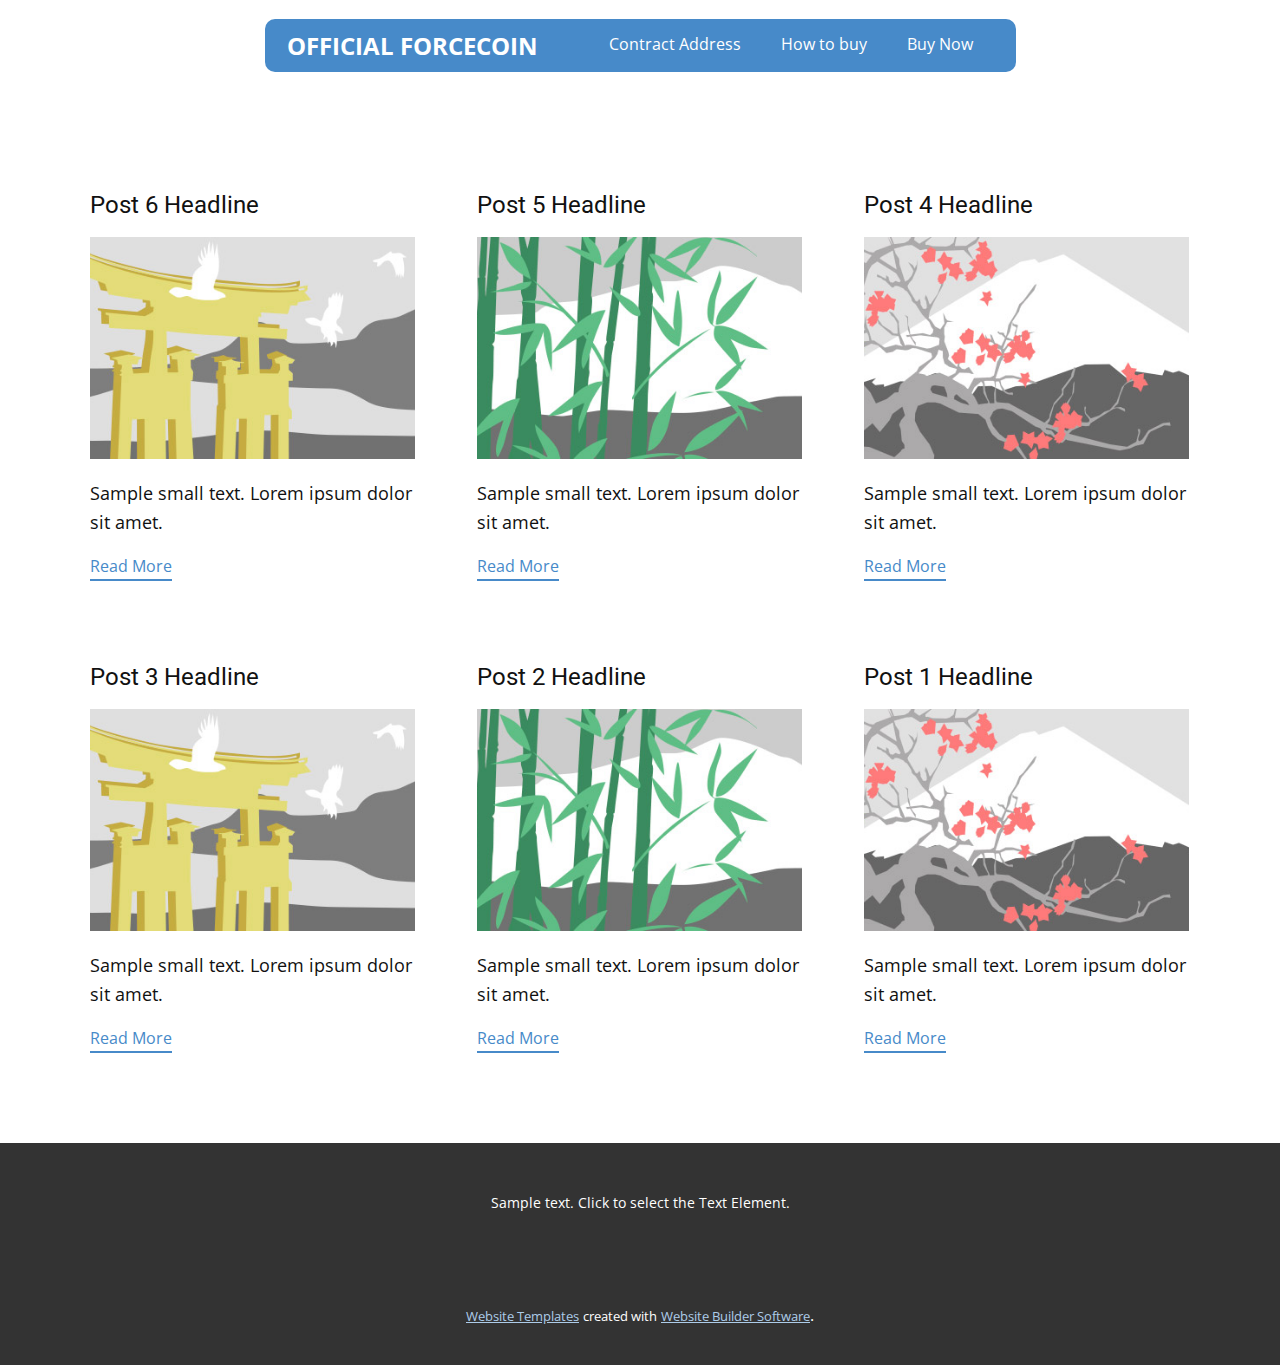
<file: blog/blog.html>
<!DOCTYPE html>
<html style="font-size: 16px;" lang="en"><head>
    <meta name="viewport" content="width=device-width, initial-scale=1.0">
    <meta charset="utf-8">
    <meta name="keywords" content="">
    <meta name="description" content="">
    <title>Blog</title>
    <link rel="stylesheet" href="../nicepage.css" media="screen">
<link rel="stylesheet" href="../Blog-Template.css" media="screen">
    <script class="u-script" type="text/javascript" src="../jquery.js" defer=""></script>
    <script class="u-script" type="text/javascript" src="../nicepage.js" defer=""></script>
    <meta name="generator" content="Nicepage 5.20.7, nicepage.com">
    <link id="u-theme-google-font" rel="stylesheet" href="https://fonts.googleapis.com/css?family=Roboto:100,100i,300,300i,400,400i,500,500i,700,700i,900,900i|Open+Sans:300,300i,400,400i,500,500i,600,600i,700,700i,800,800i">
    
    
    
    <script type="application/ld+json">{
		"@context": "http://schema.org",
		"@type": "Organization",
		"name": ""
}</script>
    <meta name="theme-color" content="#478ac9">
  <meta data-intl-tel-input-cdn-path="intlTelInput/"></head>
  <body data-path-to-root="./" data-include-products="false" class="u-body u-xl-mode" data-lang="en"><header class="u-clearfix u-header u-header" id="sec-e926"><div class="u-clearfix u-sheet u-sheet-1">
        <div class="u-expanded-width-md u-expanded-width-sm u-expanded-width-xs u-palette-1-base u-radius-10 u-shape u-shape-round u-shape-1"></div>
        <nav class="u-menu u-menu-one-level u-offcanvas u-menu-1">
          <div class="menu-collapse" style="font-size: 1rem; letter-spacing: 0px;">
            <a class="u-button-style u-custom-left-right-menu-spacing u-custom-padding-bottom u-custom-text-active-color u-custom-text-color u-custom-top-bottom-menu-spacing u-nav-link u-text-active-palette-1-base u-text-hover-palette-2-base" href="#">
              <svg class="u-svg-link" viewBox="0 0 24 24"><use xmlns:xlink="http://www.w3.org/1999/xlink" xlink:href="#menu-hamburger"></use></svg>
              <svg class="u-svg-content" version="1.1" id="menu-hamburger" viewBox="0 0 16 16" x="0px" y="0px" xmlns:xlink="http://www.w3.org/1999/xlink" xmlns="http://www.w3.org/2000/svg"><g><rect y="1" width="16" height="2"></rect><rect y="7" width="16" height="2"></rect><rect y="13" width="16" height="2"></rect>
</g></svg>
            </a>
          </div>
          <div class="u-custom-menu u-nav-container">
            <ul class="u-nav u-unstyled u-nav-1"><li class="u-nav-item"><a class="u-button-style u-nav-link u-text-active-white u-text-hover-palette-2-base u-text-white" href="../Home.html" style="padding: 10px 20px;">Contract Address</a>
</li><li class="u-nav-item"><a class="u-button-style u-nav-link u-text-active-white u-text-hover-palette-2-base u-text-white" href="../About.html" style="padding: 10px 20px;">How to buy</a>
</li><li class="u-nav-item"><a class="u-button-style u-nav-link u-text-active-white u-text-hover-palette-2-base u-text-white" href="../Contact.html" style="padding: 10px 20px;">Buy Now</a>
</li></ul>
          </div>
          <div class="u-custom-menu u-nav-container-collapse">
            <div class="u-black u-container-style u-inner-container-layout u-opacity u-opacity-95 u-sidenav">
              <div class="u-inner-container-layout u-sidenav-overflow">
                <div class="u-menu-close"></div>
                <ul class="u-align-center u-nav u-popupmenu-items u-unstyled u-nav-2"><li class="u-nav-item"><a class="u-button-style u-nav-link" href="../Home.html">Contract Address</a>
</li><li class="u-nav-item"><a class="u-button-style u-nav-link" href="../About.html">How to buy</a>
</li><li class="u-nav-item"><a class="u-button-style u-nav-link" href="../Contact.html">Buy Now</a>
</li></ul>
              </div>
            </div>
            <div class="u-black u-menu-overlay u-opacity u-opacity-70"></div>
          </div>
        </nav>
        <p class="u-text u-text-body-alt-color u-text-default u-text-1">OFFICIAL FORCECOIN</p>
      </div></header>
    <section class="u-clearfix u-section-1" id="sec-e1a6">
      <div class="u-clearfix u-sheet u-valign-middle u-sheet-1"><!--blog--><!--blog_options_json--><!--{"type":"Recent","source":"","tags":"","count":""}--><!--/blog_options_json-->
        <div class="u-blog u-expanded-width u-repeater u-repeater-1"><!--blog_post-->
          <div class="u-blog-post u-container-style u-repeater-item u-white u-repeater-item-1">
            <div class="u-container-layout u-similar-container u-valign-top u-container-layout-1"><!--blog_post_header-->
              <h4 class="u-blog-control u-text u-text-1">
                <a class="u-post-header-link" href="../blog/post-5.html">Post 6 Headline</a>
              </h4><!--/blog_post_header--><!--blog_post_image-->
              <a class="u-post-header-link" href="../blog/post-5.html"><img alt="" class="u-blog-control u-expanded-width u-image u-image-default u-image-1" src="../images/8ad73f3c.jpeg"></a><!--/blog_post_image--><!--blog_post_content-->
              <div class="u-blog-control u-post-content u-text u-text-2 fr-view">Sample small text. Lorem ipsum dolor sit amet.</div><!--/blog_post_content--><!--blog_post_readmore-->
              <a href="../blog/post-5.html" class="u-blog-control u-border-2 u-border-palette-1-base u-btn u-btn-rectangle u-button-style u-none u-btn-1"><!--blog_post_readmore_content--><!--options_json--><!--{"content":"","defaultValue":"Read More"}--><!--/options_json-->Read More<!--/blog_post_readmore_content--></a><!--/blog_post_readmore-->
            </div>
          </div><div class="u-blog-post u-container-style u-repeater-item u-video-cover u-white">
            <div class="u-container-layout u-similar-container u-valign-top u-container-layout-2"><!--blog_post_header-->
              <h4 class="u-blog-control u-text u-text-3">
                <a class="u-post-header-link" href="../blog/post-4.html">Post 5 Headline</a>
              </h4><!--/blog_post_header--><!--blog_post_image-->
              <a class="u-post-header-link" href="../blog/post-4.html"><img alt="" class="u-blog-control u-expanded-width u-image u-image-default u-image-2" src="../images/68f64b9d.jpeg"></a><!--/blog_post_image--><!--blog_post_content-->
              <div class="u-blog-control u-post-content u-text u-text-4 fr-view">Sample small text. Lorem ipsum dolor sit amet.</div><!--/blog_post_content--><!--blog_post_readmore-->
              <a href="../blog/post-4.html" class="u-blog-control u-border-2 u-border-palette-1-base u-btn u-btn-rectangle u-button-style u-none u-btn-2"><!--blog_post_readmore_content--><!--options_json--><!--{"content":"","defaultValue":"Read More"}--><!--/options_json-->Read More<!--/blog_post_readmore_content--></a><!--/blog_post_readmore-->
            </div>
          </div><div class="u-blog-post u-container-style u-repeater-item u-video-cover u-white">
            <div class="u-container-layout u-similar-container u-valign-top u-container-layout-3"><!--blog_post_header-->
              <h4 class="u-blog-control u-text u-text-5">
                <a class="u-post-header-link" href="../blog/post-3.html">Post 4 Headline</a>
              </h4><!--/blog_post_header--><!--blog_post_image-->
              <a class="u-post-header-link" href="../blog/post-3.html"><img alt="" class="u-blog-control u-expanded-width u-image u-image-default u-image-3" src="../images/0fd3416c.jpeg"></a><!--/blog_post_image--><!--blog_post_content-->
              <div class="u-blog-control u-post-content u-text u-text-6 fr-view">Sample small text. Lorem ipsum dolor sit amet.</div><!--/blog_post_content--><!--blog_post_readmore-->
              <a href="../blog/post-3.html" class="u-blog-control u-border-2 u-border-palette-1-base u-btn u-btn-rectangle u-button-style u-none u-btn-3"><!--blog_post_readmore_content--><!--options_json--><!--{"content":"","defaultValue":"Read More"}--><!--/options_json-->Read More<!--/blog_post_readmore_content--></a><!--/blog_post_readmore-->
            </div>
          </div><div class="u-blog-post u-container-style u-repeater-item u-white u-repeater-item-1">
            <div class="u-container-layout u-similar-container u-valign-top u-container-layout-1"><!--blog_post_header-->
              <h4 class="u-blog-control u-text u-text-1">
                <a class="u-post-header-link" href="../blog/post-2.html">Post 3 Headline</a>
              </h4><!--/blog_post_header--><!--blog_post_image-->
              <a class="u-post-header-link" href="../blog/post-2.html"><img alt="" class="u-blog-control u-expanded-width u-image u-image-default u-image-1" src="../images/8ad73f3c.jpeg"></a><!--/blog_post_image--><!--blog_post_content-->
              <div class="u-blog-control u-post-content u-text u-text-2 fr-view">Sample small text. Lorem ipsum dolor sit amet.</div><!--/blog_post_content--><!--blog_post_readmore-->
              <a href="../blog/post-2.html" class="u-blog-control u-border-2 u-border-palette-1-base u-btn u-btn-rectangle u-button-style u-none u-btn-1"><!--blog_post_readmore_content--><!--options_json--><!--{"content":"","defaultValue":"Read More"}--><!--/options_json-->Read More<!--/blog_post_readmore_content--></a><!--/blog_post_readmore-->
            </div>
          </div><div class="u-blog-post u-container-style u-repeater-item u-video-cover u-white">
            <div class="u-container-layout u-similar-container u-valign-top u-container-layout-2"><!--blog_post_header-->
              <h4 class="u-blog-control u-text u-text-3">
                <a class="u-post-header-link" href="../blog/post-1.html">Post 2 Headline</a>
              </h4><!--/blog_post_header--><!--blog_post_image-->
              <a class="u-post-header-link" href="../blog/post-1.html"><img alt="" class="u-blog-control u-expanded-width u-image u-image-default u-image-2" src="../images/68f64b9d.jpeg"></a><!--/blog_post_image--><!--blog_post_content-->
              <div class="u-blog-control u-post-content u-text u-text-4 fr-view">Sample small text. Lorem ipsum dolor sit amet.</div><!--/blog_post_content--><!--blog_post_readmore-->
              <a href="../blog/post-1.html" class="u-blog-control u-border-2 u-border-palette-1-base u-btn u-btn-rectangle u-button-style u-none u-btn-2"><!--blog_post_readmore_content--><!--options_json--><!--{"content":"","defaultValue":"Read More"}--><!--/options_json-->Read More<!--/blog_post_readmore_content--></a><!--/blog_post_readmore-->
            </div>
          </div><div class="u-blog-post u-container-style u-repeater-item u-video-cover u-white">
            <div class="u-container-layout u-similar-container u-valign-top u-container-layout-3"><!--blog_post_header-->
              <h4 class="u-blog-control u-text u-text-5">
                <a class="u-post-header-link" href="../blog/post.html">Post 1 Headline</a>
              </h4><!--/blog_post_header--><!--blog_post_image-->
              <a class="u-post-header-link" href="../blog/post.html"><img alt="" class="u-blog-control u-expanded-width u-image u-image-default u-image-3" src="../images/0fd3416c.jpeg"></a><!--/blog_post_image--><!--blog_post_content-->
              <div class="u-blog-control u-post-content u-text u-text-6 fr-view">Sample small text. Lorem ipsum dolor sit amet.</div><!--/blog_post_content--><!--blog_post_readmore-->
              <a href="../blog/post.html" class="u-blog-control u-border-2 u-border-palette-1-base u-btn u-btn-rectangle u-button-style u-none u-btn-3"><!--blog_post_readmore_content--><!--options_json--><!--{"content":"","defaultValue":"Read More"}--><!--/options_json-->Read More<!--/blog_post_readmore_content--></a><!--/blog_post_readmore-->
            </div>
          </div><!--/blog_post--><!--blog_post-->
          <!--/blog_post--><!--blog_post-->
          <!--/blog_post-->
        </div><!--/blog-->
      </div>
    </section>
    
    
    
    <footer class="u-align-center u-clearfix u-footer u-grey-80 u-footer" id="sec-fdb8"><div class="u-clearfix u-sheet u-sheet-1">
        <p class="u-small-text u-text u-text-variant u-text-1">Sample text. Click to select the Text Element.</p>
      </div></footer>
    <section class="u-backlink u-clearfix u-grey-80">
      <a class="u-link" href="https://nicepage.com/website-templates" target="_blank">
        <span>Website Templates</span>
      </a>
      <p class="u-text">
        <span>created with</span>
      </p>
      <a class="u-link" href="" target="_blank">
        <span>Website Builder Software</span>
      </a>. 
    </section>
  
</body></html>
</file>
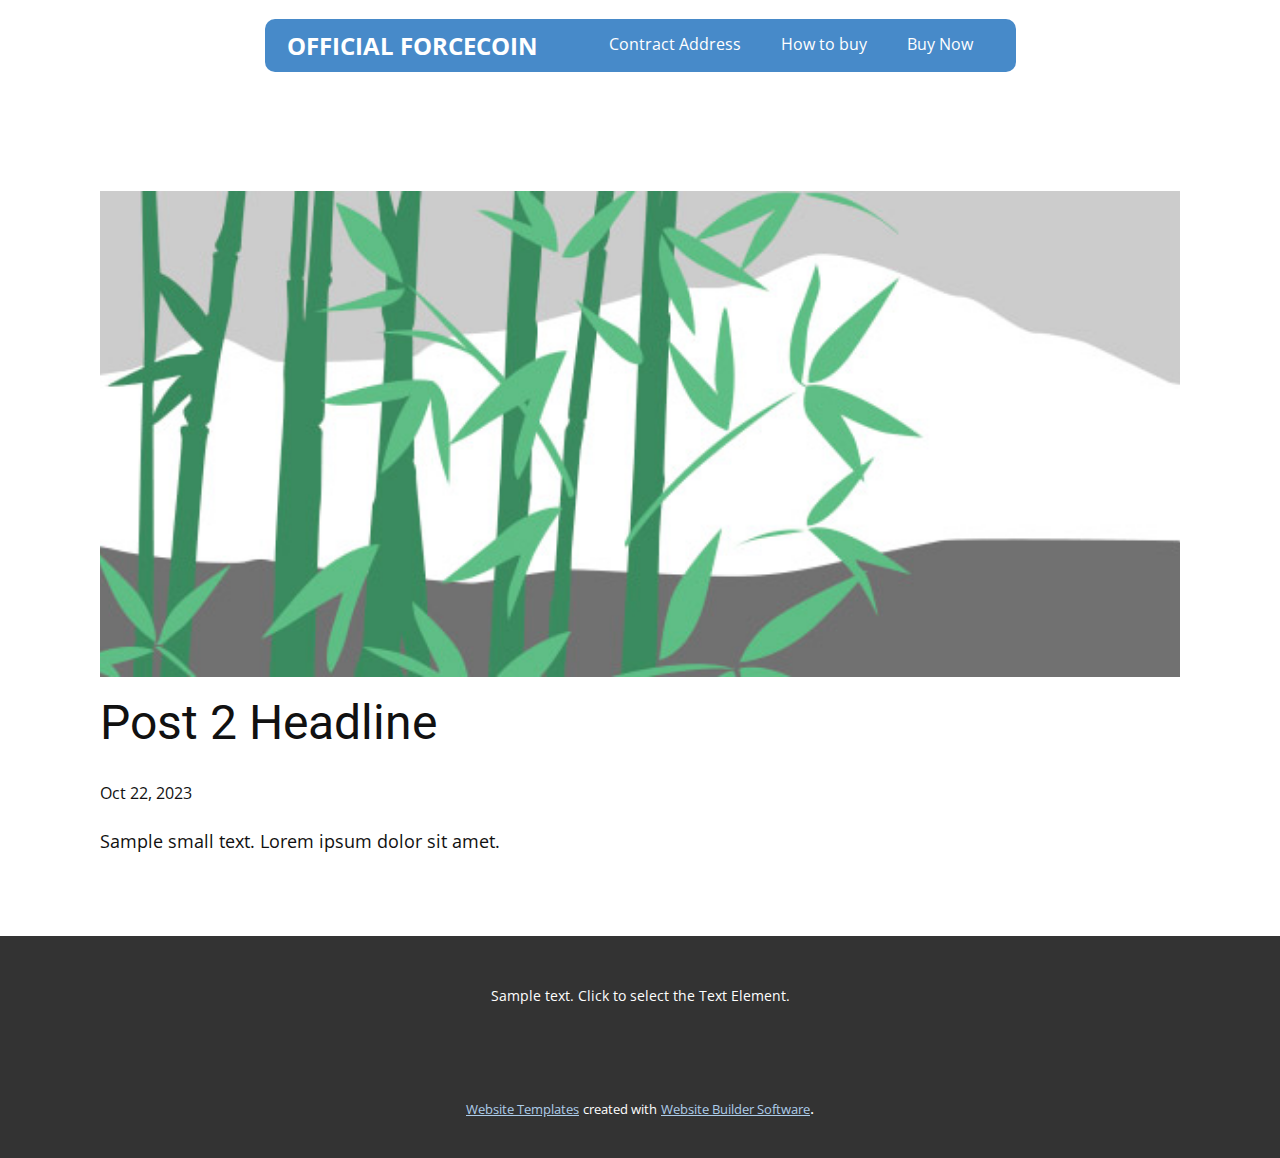
<file: blog/post-1.html>
<!DOCTYPE html>
<html style="font-size: 16px;" lang="en"><head>
    <meta name="viewport" content="width=device-width, initial-scale=1.0">
    <meta charset="utf-8">
    <meta name="keywords" content="Post 1 Headline">
    <meta name="description" content="">
    <title>Post 2 Headline</title>
    <link rel="stylesheet" href="../nicepage.css" media="screen">
<link rel="stylesheet" href="../Post-Template.css" media="screen">
    <script class="u-script" type="text/javascript" src="../jquery.js" defer=""></script>
    <script class="u-script" type="text/javascript" src="../nicepage.js" defer=""></script>
    <meta name="generator" content="Nicepage 5.20.7, nicepage.com">
    <link id="u-theme-google-font" rel="stylesheet" href="https://fonts.googleapis.com/css?family=Roboto:100,100i,300,300i,400,400i,500,500i,700,700i,900,900i|Open+Sans:300,300i,400,400i,500,500i,600,600i,700,700i,800,800i">
    
    
    
    <script type="application/ld+json">{
		"@context": "http://schema.org",
		"@type": "Organization",
		"name": ""
}</script>
    <meta name="theme-color" content="#478ac9">
  <meta data-intl-tel-input-cdn-path="intlTelInput/"></head>
  <body data-path-to-root="./" data-include-products="false" class="u-body u-xl-mode" data-lang="en"><header class="u-clearfix u-header u-header" id="sec-e926"><div class="u-clearfix u-sheet u-sheet-1">
        <div class="u-expanded-width-md u-expanded-width-sm u-expanded-width-xs u-palette-1-base u-radius-10 u-shape u-shape-round u-shape-1"></div>
        <nav class="u-menu u-menu-one-level u-offcanvas u-menu-1">
          <div class="menu-collapse" style="font-size: 1rem; letter-spacing: 0px;">
            <a class="u-button-style u-custom-left-right-menu-spacing u-custom-padding-bottom u-custom-text-active-color u-custom-text-color u-custom-top-bottom-menu-spacing u-nav-link u-text-active-palette-1-base u-text-hover-palette-2-base" href="#">
              <svg class="u-svg-link" viewBox="0 0 24 24"><use xmlns:xlink="http://www.w3.org/1999/xlink" xlink:href="#menu-hamburger"></use></svg>
              <svg class="u-svg-content" version="1.1" id="menu-hamburger" viewBox="0 0 16 16" x="0px" y="0px" xmlns:xlink="http://www.w3.org/1999/xlink" xmlns="http://www.w3.org/2000/svg"><g><rect y="1" width="16" height="2"></rect><rect y="7" width="16" height="2"></rect><rect y="13" width="16" height="2"></rect>
</g></svg>
            </a>
          </div>
          <div class="u-custom-menu u-nav-container">
            <ul class="u-nav u-unstyled u-nav-1"><li class="u-nav-item"><a class="u-button-style u-nav-link u-text-active-white u-text-hover-palette-2-base u-text-white" href="../Home.html" style="padding: 10px 20px;">Contract Address</a>
</li><li class="u-nav-item"><a class="u-button-style u-nav-link u-text-active-white u-text-hover-palette-2-base u-text-white" href="../About.html" style="padding: 10px 20px;">How to buy</a>
</li><li class="u-nav-item"><a class="u-button-style u-nav-link u-text-active-white u-text-hover-palette-2-base u-text-white" href="../Contact.html" style="padding: 10px 20px;">Buy Now</a>
</li></ul>
          </div>
          <div class="u-custom-menu u-nav-container-collapse">
            <div class="u-black u-container-style u-inner-container-layout u-opacity u-opacity-95 u-sidenav">
              <div class="u-inner-container-layout u-sidenav-overflow">
                <div class="u-menu-close"></div>
                <ul class="u-align-center u-nav u-popupmenu-items u-unstyled u-nav-2"><li class="u-nav-item"><a class="u-button-style u-nav-link" href="../Home.html">Contract Address</a>
</li><li class="u-nav-item"><a class="u-button-style u-nav-link" href="../About.html">How to buy</a>
</li><li class="u-nav-item"><a class="u-button-style u-nav-link" href="../Contact.html">Buy Now</a>
</li></ul>
              </div>
            </div>
            <div class="u-black u-menu-overlay u-opacity u-opacity-70"></div>
          </div>
        </nav>
        <p class="u-text u-text-body-alt-color u-text-default u-text-1">OFFICIAL FORCECOIN</p>
      </div></header>
    <section class="u-align-center u-clearfix u-section-1" id="sec-1e97">
      <div class="u-clearfix u-sheet u-valign-middle-md u-valign-middle-sm u-valign-middle-xs u-sheet-1"><!--post_details--><!--post_details_options_json--><!--{"source":""}--><!--/post_details_options_json--><!--blog_post-->
        <div class="u-container-style u-expanded-width u-post-details u-post-details-1">
          <div class="u-container-layout u-valign-middle u-container-layout-1"><!--blog_post_image-->
            <img alt="" class="u-blog-control u-expanded-width u-image u-image-default u-image-1" src="../images/68f64b9d.jpeg"><!--/blog_post_image--><!--blog_post_header-->
            <h2 class="u-blog-control u-text u-text-1">Post 2 Headline</h2><!--/blog_post_header--><!--blog_post_metadata-->
            <div class="u-blog-control u-metadata u-metadata-1"><!--blog_post_metadata_date-->
              <span class="u-meta-date u-meta-icon">Oct 22, 2023</span><!--/blog_post_metadata_date--><!--blog_post_metadata_category-->
              <!--/blog_post_metadata_category--><!--blog_post_metadata_comments-->
              <!--/blog_post_metadata_comments-->
            </div><!--/blog_post_metadata--><!--blog_post_content-->
            <div class="u-align-justify u-blog-control u-post-content u-text u-text-2 fr-view">
  Sample small text. Lorem ipsum dolor sit amet.
  </div><!--/blog_post_content-->
          </div>
        </div><!--/blog_post--><!--/post_details-->
      </div>
    </section>
    
    
    
    <footer class="u-align-center u-clearfix u-footer u-grey-80 u-footer" id="sec-fdb8"><div class="u-clearfix u-sheet u-sheet-1">
        <p class="u-small-text u-text u-text-variant u-text-1">Sample text. Click to select the Text Element.</p>
      </div></footer>
    <section class="u-backlink u-clearfix u-grey-80">
      <a class="u-link" href="https://nicepage.com/website-templates" target="_blank">
        <span>Website Templates</span>
      </a>
      <p class="u-text">
        <span>created with</span>
      </p>
      <a class="u-link" href="" target="_blank">
        <span>Website Builder Software</span>
      </a>. 
    </section>
  
</body></html>
</file>
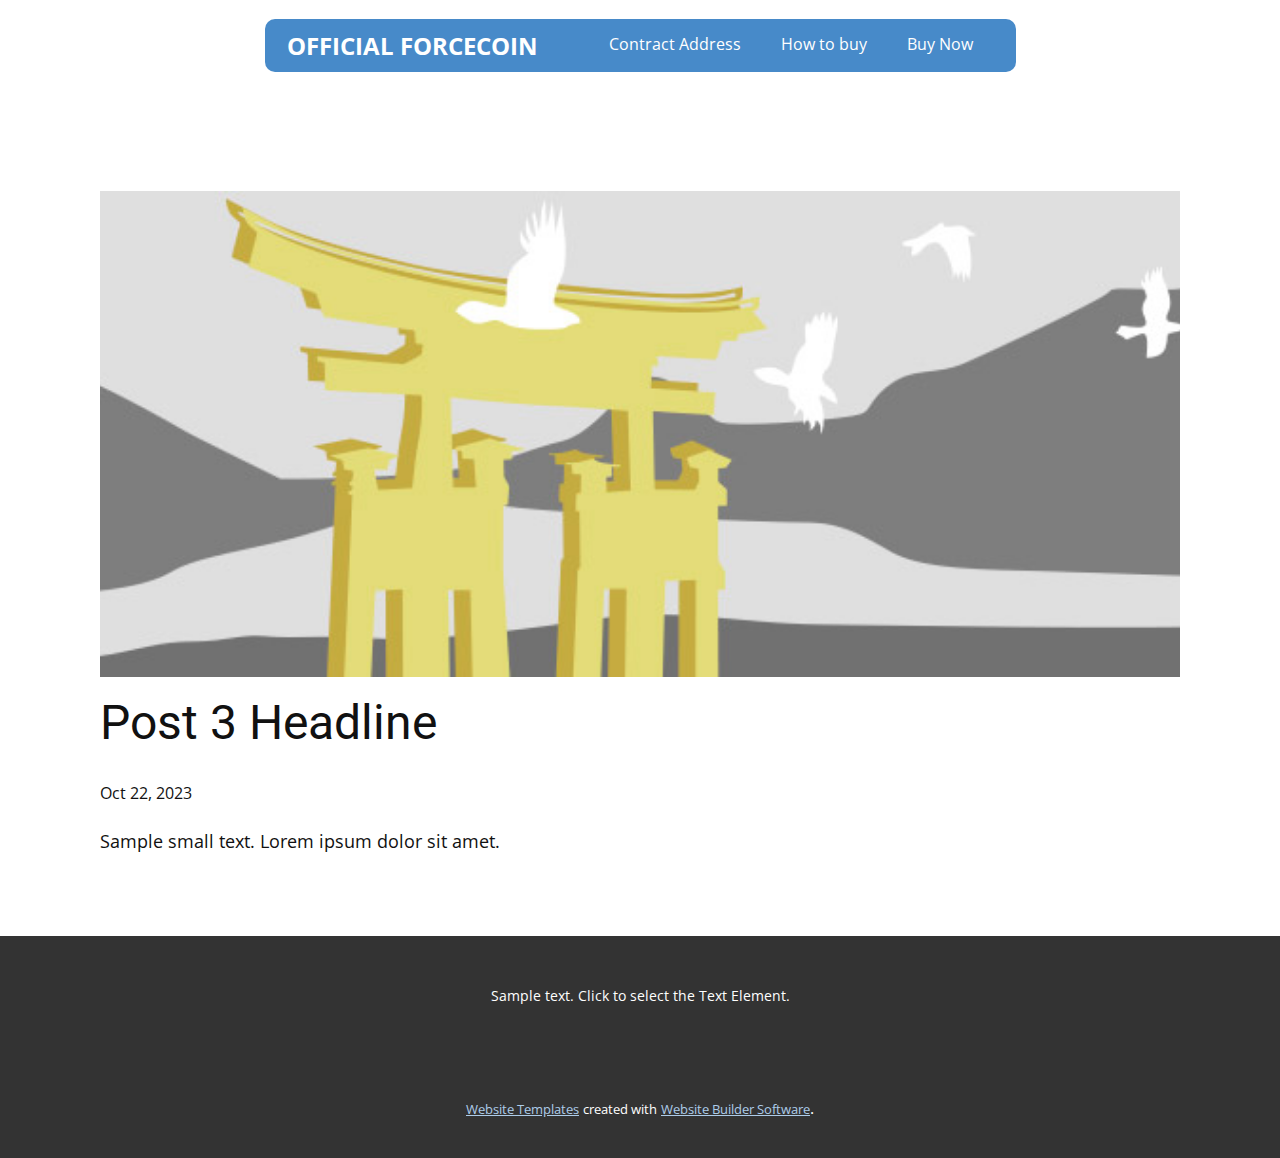
<file: blog/post-2.html>
<!DOCTYPE html>
<html style="font-size: 16px;" lang="en"><head>
    <meta name="viewport" content="width=device-width, initial-scale=1.0">
    <meta charset="utf-8">
    <meta name="keywords" content="Post 1 Headline">
    <meta name="description" content="">
    <title>Post 3 Headline</title>
    <link rel="stylesheet" href="../nicepage.css" media="screen">
<link rel="stylesheet" href="../Post-Template.css" media="screen">
    <script class="u-script" type="text/javascript" src="../jquery.js" defer=""></script>
    <script class="u-script" type="text/javascript" src="../nicepage.js" defer=""></script>
    <meta name="generator" content="Nicepage 5.20.7, nicepage.com">
    <link id="u-theme-google-font" rel="stylesheet" href="https://fonts.googleapis.com/css?family=Roboto:100,100i,300,300i,400,400i,500,500i,700,700i,900,900i|Open+Sans:300,300i,400,400i,500,500i,600,600i,700,700i,800,800i">
    
    
    
    <script type="application/ld+json">{
		"@context": "http://schema.org",
		"@type": "Organization",
		"name": ""
}</script>
    <meta name="theme-color" content="#478ac9">
  <meta data-intl-tel-input-cdn-path="intlTelInput/"></head>
  <body data-path-to-root="./" data-include-products="false" class="u-body u-xl-mode" data-lang="en"><header class="u-clearfix u-header u-header" id="sec-e926"><div class="u-clearfix u-sheet u-sheet-1">
        <div class="u-expanded-width-md u-expanded-width-sm u-expanded-width-xs u-palette-1-base u-radius-10 u-shape u-shape-round u-shape-1"></div>
        <nav class="u-menu u-menu-one-level u-offcanvas u-menu-1">
          <div class="menu-collapse" style="font-size: 1rem; letter-spacing: 0px;">
            <a class="u-button-style u-custom-left-right-menu-spacing u-custom-padding-bottom u-custom-text-active-color u-custom-text-color u-custom-top-bottom-menu-spacing u-nav-link u-text-active-palette-1-base u-text-hover-palette-2-base" href="#">
              <svg class="u-svg-link" viewBox="0 0 24 24"><use xmlns:xlink="http://www.w3.org/1999/xlink" xlink:href="#menu-hamburger"></use></svg>
              <svg class="u-svg-content" version="1.1" id="menu-hamburger" viewBox="0 0 16 16" x="0px" y="0px" xmlns:xlink="http://www.w3.org/1999/xlink" xmlns="http://www.w3.org/2000/svg"><g><rect y="1" width="16" height="2"></rect><rect y="7" width="16" height="2"></rect><rect y="13" width="16" height="2"></rect>
</g></svg>
            </a>
          </div>
          <div class="u-custom-menu u-nav-container">
            <ul class="u-nav u-unstyled u-nav-1"><li class="u-nav-item"><a class="u-button-style u-nav-link u-text-active-white u-text-hover-palette-2-base u-text-white" href="../Home.html" style="padding: 10px 20px;">Contract Address</a>
</li><li class="u-nav-item"><a class="u-button-style u-nav-link u-text-active-white u-text-hover-palette-2-base u-text-white" href="../About.html" style="padding: 10px 20px;">How to buy</a>
</li><li class="u-nav-item"><a class="u-button-style u-nav-link u-text-active-white u-text-hover-palette-2-base u-text-white" href="../Contact.html" style="padding: 10px 20px;">Buy Now</a>
</li></ul>
          </div>
          <div class="u-custom-menu u-nav-container-collapse">
            <div class="u-black u-container-style u-inner-container-layout u-opacity u-opacity-95 u-sidenav">
              <div class="u-inner-container-layout u-sidenav-overflow">
                <div class="u-menu-close"></div>
                <ul class="u-align-center u-nav u-popupmenu-items u-unstyled u-nav-2"><li class="u-nav-item"><a class="u-button-style u-nav-link" href="../Home.html">Contract Address</a>
</li><li class="u-nav-item"><a class="u-button-style u-nav-link" href="../About.html">How to buy</a>
</li><li class="u-nav-item"><a class="u-button-style u-nav-link" href="../Contact.html">Buy Now</a>
</li></ul>
              </div>
            </div>
            <div class="u-black u-menu-overlay u-opacity u-opacity-70"></div>
          </div>
        </nav>
        <p class="u-text u-text-body-alt-color u-text-default u-text-1">OFFICIAL FORCECOIN</p>
      </div></header>
    <section class="u-align-center u-clearfix u-section-1" id="sec-1e97">
      <div class="u-clearfix u-sheet u-valign-middle-md u-valign-middle-sm u-valign-middle-xs u-sheet-1"><!--post_details--><!--post_details_options_json--><!--{"source":""}--><!--/post_details_options_json--><!--blog_post-->
        <div class="u-container-style u-expanded-width u-post-details u-post-details-1">
          <div class="u-container-layout u-valign-middle u-container-layout-1"><!--blog_post_image-->
            <img alt="" class="u-blog-control u-expanded-width u-image u-image-default u-image-1" src="../images/8ad73f3c.jpeg"><!--/blog_post_image--><!--blog_post_header-->
            <h2 class="u-blog-control u-text u-text-1">Post 3 Headline</h2><!--/blog_post_header--><!--blog_post_metadata-->
            <div class="u-blog-control u-metadata u-metadata-1"><!--blog_post_metadata_date-->
              <span class="u-meta-date u-meta-icon">Oct 22, 2023</span><!--/blog_post_metadata_date--><!--blog_post_metadata_category-->
              <!--/blog_post_metadata_category--><!--blog_post_metadata_comments-->
              <!--/blog_post_metadata_comments-->
            </div><!--/blog_post_metadata--><!--blog_post_content-->
            <div class="u-align-justify u-blog-control u-post-content u-text u-text-2 fr-view">
  Sample small text. Lorem ipsum dolor sit amet.
  </div><!--/blog_post_content-->
          </div>
        </div><!--/blog_post--><!--/post_details-->
      </div>
    </section>
    
    
    
    <footer class="u-align-center u-clearfix u-footer u-grey-80 u-footer" id="sec-fdb8"><div class="u-clearfix u-sheet u-sheet-1">
        <p class="u-small-text u-text u-text-variant u-text-1">Sample text. Click to select the Text Element.</p>
      </div></footer>
    <section class="u-backlink u-clearfix u-grey-80">
      <a class="u-link" href="https://nicepage.com/website-templates" target="_blank">
        <span>Website Templates</span>
      </a>
      <p class="u-text">
        <span>created with</span>
      </p>
      <a class="u-link" href="" target="_blank">
        <span>Website Builder Software</span>
      </a>. 
    </section>
  
</body></html>
</file>
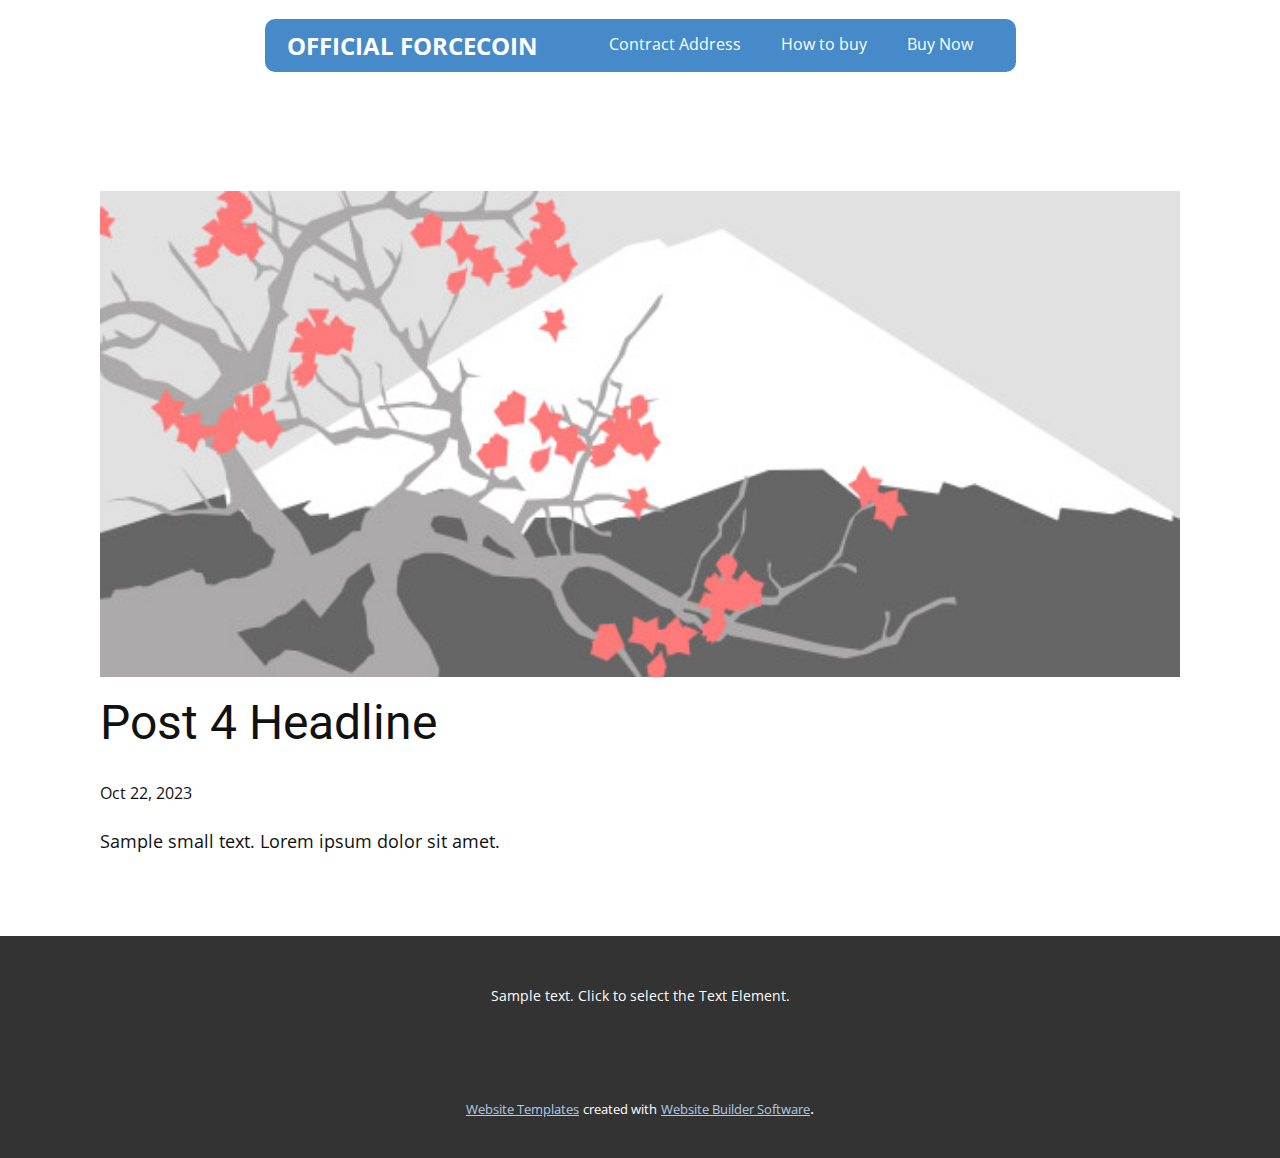
<file: blog/post-3.html>
<!DOCTYPE html>
<html style="font-size: 16px;" lang="en"><head>
    <meta name="viewport" content="width=device-width, initial-scale=1.0">
    <meta charset="utf-8">
    <meta name="keywords" content="Post 1 Headline">
    <meta name="description" content="">
    <title>Post 4 Headline</title>
    <link rel="stylesheet" href="../nicepage.css" media="screen">
<link rel="stylesheet" href="../Post-Template.css" media="screen">
    <script class="u-script" type="text/javascript" src="../jquery.js" defer=""></script>
    <script class="u-script" type="text/javascript" src="../nicepage.js" defer=""></script>
    <meta name="generator" content="Nicepage 5.20.7, nicepage.com">
    <link id="u-theme-google-font" rel="stylesheet" href="https://fonts.googleapis.com/css?family=Roboto:100,100i,300,300i,400,400i,500,500i,700,700i,900,900i|Open+Sans:300,300i,400,400i,500,500i,600,600i,700,700i,800,800i">
    
    
    
    <script type="application/ld+json">{
		"@context": "http://schema.org",
		"@type": "Organization",
		"name": ""
}</script>
    <meta name="theme-color" content="#478ac9">
  <meta data-intl-tel-input-cdn-path="intlTelInput/"></head>
  <body data-path-to-root="./" data-include-products="false" class="u-body u-xl-mode" data-lang="en"><header class="u-clearfix u-header u-header" id="sec-e926"><div class="u-clearfix u-sheet u-sheet-1">
        <div class="u-expanded-width-md u-expanded-width-sm u-expanded-width-xs u-palette-1-base u-radius-10 u-shape u-shape-round u-shape-1"></div>
        <nav class="u-menu u-menu-one-level u-offcanvas u-menu-1">
          <div class="menu-collapse" style="font-size: 1rem; letter-spacing: 0px;">
            <a class="u-button-style u-custom-left-right-menu-spacing u-custom-padding-bottom u-custom-text-active-color u-custom-text-color u-custom-top-bottom-menu-spacing u-nav-link u-text-active-palette-1-base u-text-hover-palette-2-base" href="#">
              <svg class="u-svg-link" viewBox="0 0 24 24"><use xmlns:xlink="http://www.w3.org/1999/xlink" xlink:href="#menu-hamburger"></use></svg>
              <svg class="u-svg-content" version="1.1" id="menu-hamburger" viewBox="0 0 16 16" x="0px" y="0px" xmlns:xlink="http://www.w3.org/1999/xlink" xmlns="http://www.w3.org/2000/svg"><g><rect y="1" width="16" height="2"></rect><rect y="7" width="16" height="2"></rect><rect y="13" width="16" height="2"></rect>
</g></svg>
            </a>
          </div>
          <div class="u-custom-menu u-nav-container">
            <ul class="u-nav u-unstyled u-nav-1"><li class="u-nav-item"><a class="u-button-style u-nav-link u-text-active-white u-text-hover-palette-2-base u-text-white" href="../Home.html" style="padding: 10px 20px;">Contract Address</a>
</li><li class="u-nav-item"><a class="u-button-style u-nav-link u-text-active-white u-text-hover-palette-2-base u-text-white" href="../About.html" style="padding: 10px 20px;">How to buy</a>
</li><li class="u-nav-item"><a class="u-button-style u-nav-link u-text-active-white u-text-hover-palette-2-base u-text-white" href="../Contact.html" style="padding: 10px 20px;">Buy Now</a>
</li></ul>
          </div>
          <div class="u-custom-menu u-nav-container-collapse">
            <div class="u-black u-container-style u-inner-container-layout u-opacity u-opacity-95 u-sidenav">
              <div class="u-inner-container-layout u-sidenav-overflow">
                <div class="u-menu-close"></div>
                <ul class="u-align-center u-nav u-popupmenu-items u-unstyled u-nav-2"><li class="u-nav-item"><a class="u-button-style u-nav-link" href="../Home.html">Contract Address</a>
</li><li class="u-nav-item"><a class="u-button-style u-nav-link" href="../About.html">How to buy</a>
</li><li class="u-nav-item"><a class="u-button-style u-nav-link" href="../Contact.html">Buy Now</a>
</li></ul>
              </div>
            </div>
            <div class="u-black u-menu-overlay u-opacity u-opacity-70"></div>
          </div>
        </nav>
        <p class="u-text u-text-body-alt-color u-text-default u-text-1">OFFICIAL FORCECOIN</p>
      </div></header>
    <section class="u-align-center u-clearfix u-section-1" id="sec-1e97">
      <div class="u-clearfix u-sheet u-valign-middle-md u-valign-middle-sm u-valign-middle-xs u-sheet-1"><!--post_details--><!--post_details_options_json--><!--{"source":""}--><!--/post_details_options_json--><!--blog_post-->
        <div class="u-container-style u-expanded-width u-post-details u-post-details-1">
          <div class="u-container-layout u-valign-middle u-container-layout-1"><!--blog_post_image-->
            <img alt="" class="u-blog-control u-expanded-width u-image u-image-default u-image-1" src="../images/0fd3416c.jpeg"><!--/blog_post_image--><!--blog_post_header-->
            <h2 class="u-blog-control u-text u-text-1">Post 4 Headline</h2><!--/blog_post_header--><!--blog_post_metadata-->
            <div class="u-blog-control u-metadata u-metadata-1"><!--blog_post_metadata_date-->
              <span class="u-meta-date u-meta-icon">Oct 22, 2023</span><!--/blog_post_metadata_date--><!--blog_post_metadata_category-->
              <!--/blog_post_metadata_category--><!--blog_post_metadata_comments-->
              <!--/blog_post_metadata_comments-->
            </div><!--/blog_post_metadata--><!--blog_post_content-->
            <div class="u-align-justify u-blog-control u-post-content u-text u-text-2 fr-view">
  Sample small text. Lorem ipsum dolor sit amet.
  </div><!--/blog_post_content-->
          </div>
        </div><!--/blog_post--><!--/post_details-->
      </div>
    </section>
    
    
    
    <footer class="u-align-center u-clearfix u-footer u-grey-80 u-footer" id="sec-fdb8"><div class="u-clearfix u-sheet u-sheet-1">
        <p class="u-small-text u-text u-text-variant u-text-1">Sample text. Click to select the Text Element.</p>
      </div></footer>
    <section class="u-backlink u-clearfix u-grey-80">
      <a class="u-link" href="https://nicepage.com/website-templates" target="_blank">
        <span>Website Templates</span>
      </a>
      <p class="u-text">
        <span>created with</span>
      </p>
      <a class="u-link" href="" target="_blank">
        <span>Website Builder Software</span>
      </a>. 
    </section>
  
</body></html>
</file>
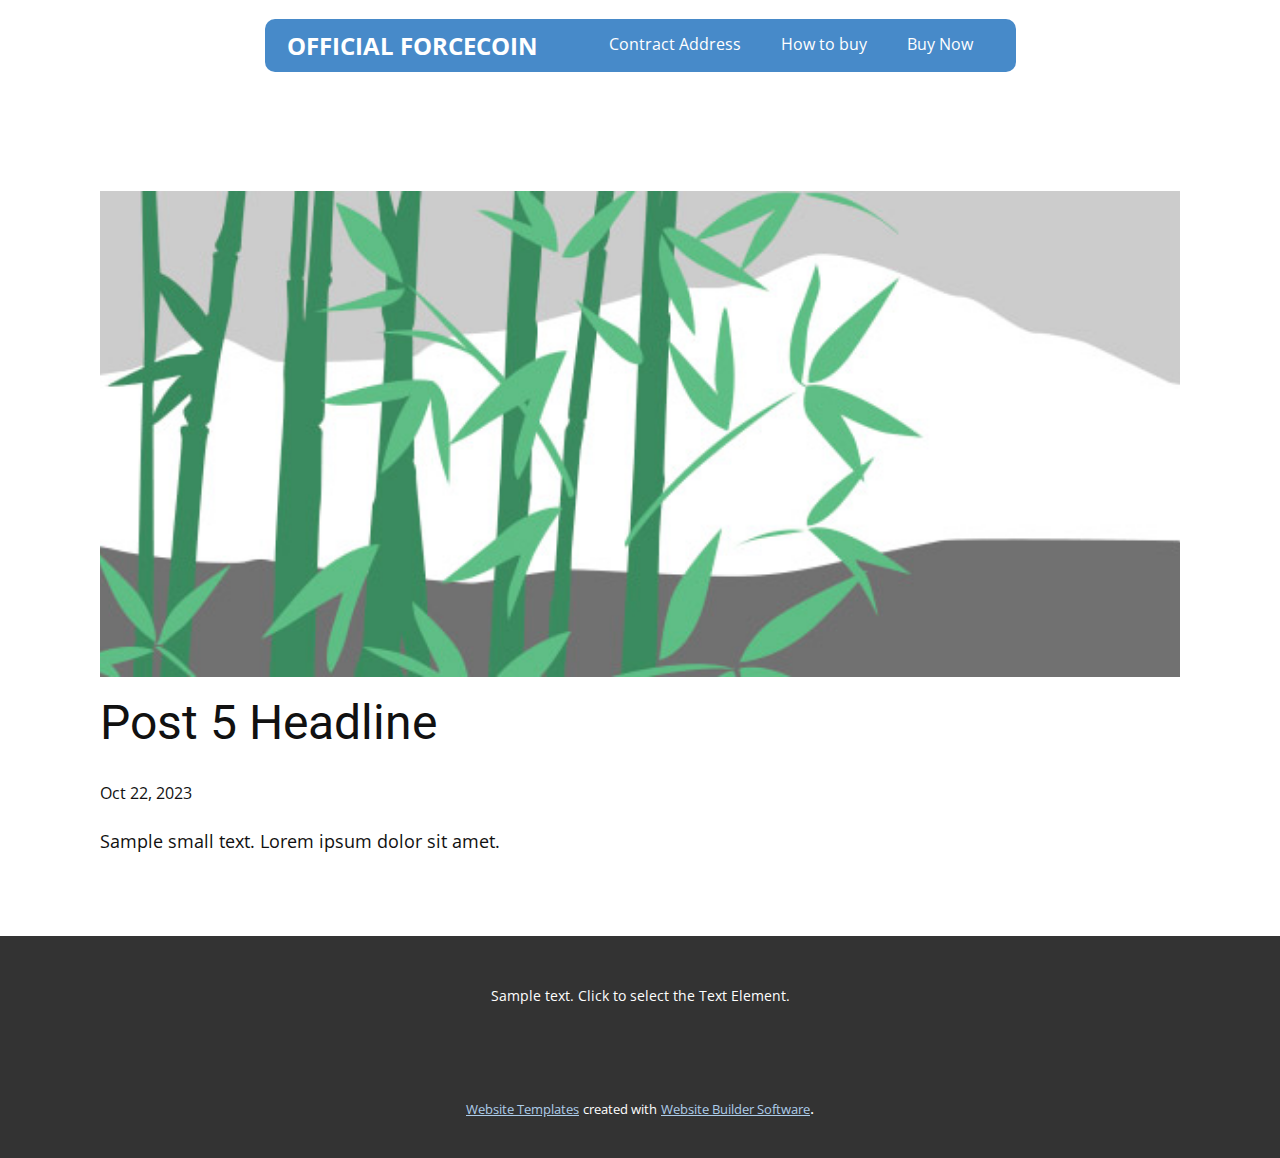
<file: blog/post-4.html>
<!DOCTYPE html>
<html style="font-size: 16px;" lang="en"><head>
    <meta name="viewport" content="width=device-width, initial-scale=1.0">
    <meta charset="utf-8">
    <meta name="keywords" content="Post 1 Headline">
    <meta name="description" content="">
    <title>Post 5 Headline</title>
    <link rel="stylesheet" href="../nicepage.css" media="screen">
<link rel="stylesheet" href="../Post-Template.css" media="screen">
    <script class="u-script" type="text/javascript" src="../jquery.js" defer=""></script>
    <script class="u-script" type="text/javascript" src="../nicepage.js" defer=""></script>
    <meta name="generator" content="Nicepage 5.20.7, nicepage.com">
    <link id="u-theme-google-font" rel="stylesheet" href="https://fonts.googleapis.com/css?family=Roboto:100,100i,300,300i,400,400i,500,500i,700,700i,900,900i|Open+Sans:300,300i,400,400i,500,500i,600,600i,700,700i,800,800i">
    
    
    
    <script type="application/ld+json">{
		"@context": "http://schema.org",
		"@type": "Organization",
		"name": ""
}</script>
    <meta name="theme-color" content="#478ac9">
  <meta data-intl-tel-input-cdn-path="intlTelInput/"></head>
  <body data-path-to-root="./" data-include-products="false" class="u-body u-xl-mode" data-lang="en"><header class="u-clearfix u-header u-header" id="sec-e926"><div class="u-clearfix u-sheet u-sheet-1">
        <div class="u-expanded-width-md u-expanded-width-sm u-expanded-width-xs u-palette-1-base u-radius-10 u-shape u-shape-round u-shape-1"></div>
        <nav class="u-menu u-menu-one-level u-offcanvas u-menu-1">
          <div class="menu-collapse" style="font-size: 1rem; letter-spacing: 0px;">
            <a class="u-button-style u-custom-left-right-menu-spacing u-custom-padding-bottom u-custom-text-active-color u-custom-text-color u-custom-top-bottom-menu-spacing u-nav-link u-text-active-palette-1-base u-text-hover-palette-2-base" href="#">
              <svg class="u-svg-link" viewBox="0 0 24 24"><use xmlns:xlink="http://www.w3.org/1999/xlink" xlink:href="#menu-hamburger"></use></svg>
              <svg class="u-svg-content" version="1.1" id="menu-hamburger" viewBox="0 0 16 16" x="0px" y="0px" xmlns:xlink="http://www.w3.org/1999/xlink" xmlns="http://www.w3.org/2000/svg"><g><rect y="1" width="16" height="2"></rect><rect y="7" width="16" height="2"></rect><rect y="13" width="16" height="2"></rect>
</g></svg>
            </a>
          </div>
          <div class="u-custom-menu u-nav-container">
            <ul class="u-nav u-unstyled u-nav-1"><li class="u-nav-item"><a class="u-button-style u-nav-link u-text-active-white u-text-hover-palette-2-base u-text-white" href="../Home.html" style="padding: 10px 20px;">Contract Address</a>
</li><li class="u-nav-item"><a class="u-button-style u-nav-link u-text-active-white u-text-hover-palette-2-base u-text-white" href="../About.html" style="padding: 10px 20px;">How to buy</a>
</li><li class="u-nav-item"><a class="u-button-style u-nav-link u-text-active-white u-text-hover-palette-2-base u-text-white" href="../Contact.html" style="padding: 10px 20px;">Buy Now</a>
</li></ul>
          </div>
          <div class="u-custom-menu u-nav-container-collapse">
            <div class="u-black u-container-style u-inner-container-layout u-opacity u-opacity-95 u-sidenav">
              <div class="u-inner-container-layout u-sidenav-overflow">
                <div class="u-menu-close"></div>
                <ul class="u-align-center u-nav u-popupmenu-items u-unstyled u-nav-2"><li class="u-nav-item"><a class="u-button-style u-nav-link" href="../Home.html">Contract Address</a>
</li><li class="u-nav-item"><a class="u-button-style u-nav-link" href="../About.html">How to buy</a>
</li><li class="u-nav-item"><a class="u-button-style u-nav-link" href="../Contact.html">Buy Now</a>
</li></ul>
              </div>
            </div>
            <div class="u-black u-menu-overlay u-opacity u-opacity-70"></div>
          </div>
        </nav>
        <p class="u-text u-text-body-alt-color u-text-default u-text-1">OFFICIAL FORCECOIN</p>
      </div></header>
    <section class="u-align-center u-clearfix u-section-1" id="sec-1e97">
      <div class="u-clearfix u-sheet u-valign-middle-md u-valign-middle-sm u-valign-middle-xs u-sheet-1"><!--post_details--><!--post_details_options_json--><!--{"source":""}--><!--/post_details_options_json--><!--blog_post-->
        <div class="u-container-style u-expanded-width u-post-details u-post-details-1">
          <div class="u-container-layout u-valign-middle u-container-layout-1"><!--blog_post_image-->
            <img alt="" class="u-blog-control u-expanded-width u-image u-image-default u-image-1" src="../images/68f64b9d.jpeg"><!--/blog_post_image--><!--blog_post_header-->
            <h2 class="u-blog-control u-text u-text-1">Post 5 Headline</h2><!--/blog_post_header--><!--blog_post_metadata-->
            <div class="u-blog-control u-metadata u-metadata-1"><!--blog_post_metadata_date-->
              <span class="u-meta-date u-meta-icon">Oct 22, 2023</span><!--/blog_post_metadata_date--><!--blog_post_metadata_category-->
              <!--/blog_post_metadata_category--><!--blog_post_metadata_comments-->
              <!--/blog_post_metadata_comments-->
            </div><!--/blog_post_metadata--><!--blog_post_content-->
            <div class="u-align-justify u-blog-control u-post-content u-text u-text-2 fr-view">
  Sample small text. Lorem ipsum dolor sit amet.
  </div><!--/blog_post_content-->
          </div>
        </div><!--/blog_post--><!--/post_details-->
      </div>
    </section>
    
    
    
    <footer class="u-align-center u-clearfix u-footer u-grey-80 u-footer" id="sec-fdb8"><div class="u-clearfix u-sheet u-sheet-1">
        <p class="u-small-text u-text u-text-variant u-text-1">Sample text. Click to select the Text Element.</p>
      </div></footer>
    <section class="u-backlink u-clearfix u-grey-80">
      <a class="u-link" href="https://nicepage.com/website-templates" target="_blank">
        <span>Website Templates</span>
      </a>
      <p class="u-text">
        <span>created with</span>
      </p>
      <a class="u-link" href="" target="_blank">
        <span>Website Builder Software</span>
      </a>. 
    </section>
  
</body></html>
</file>
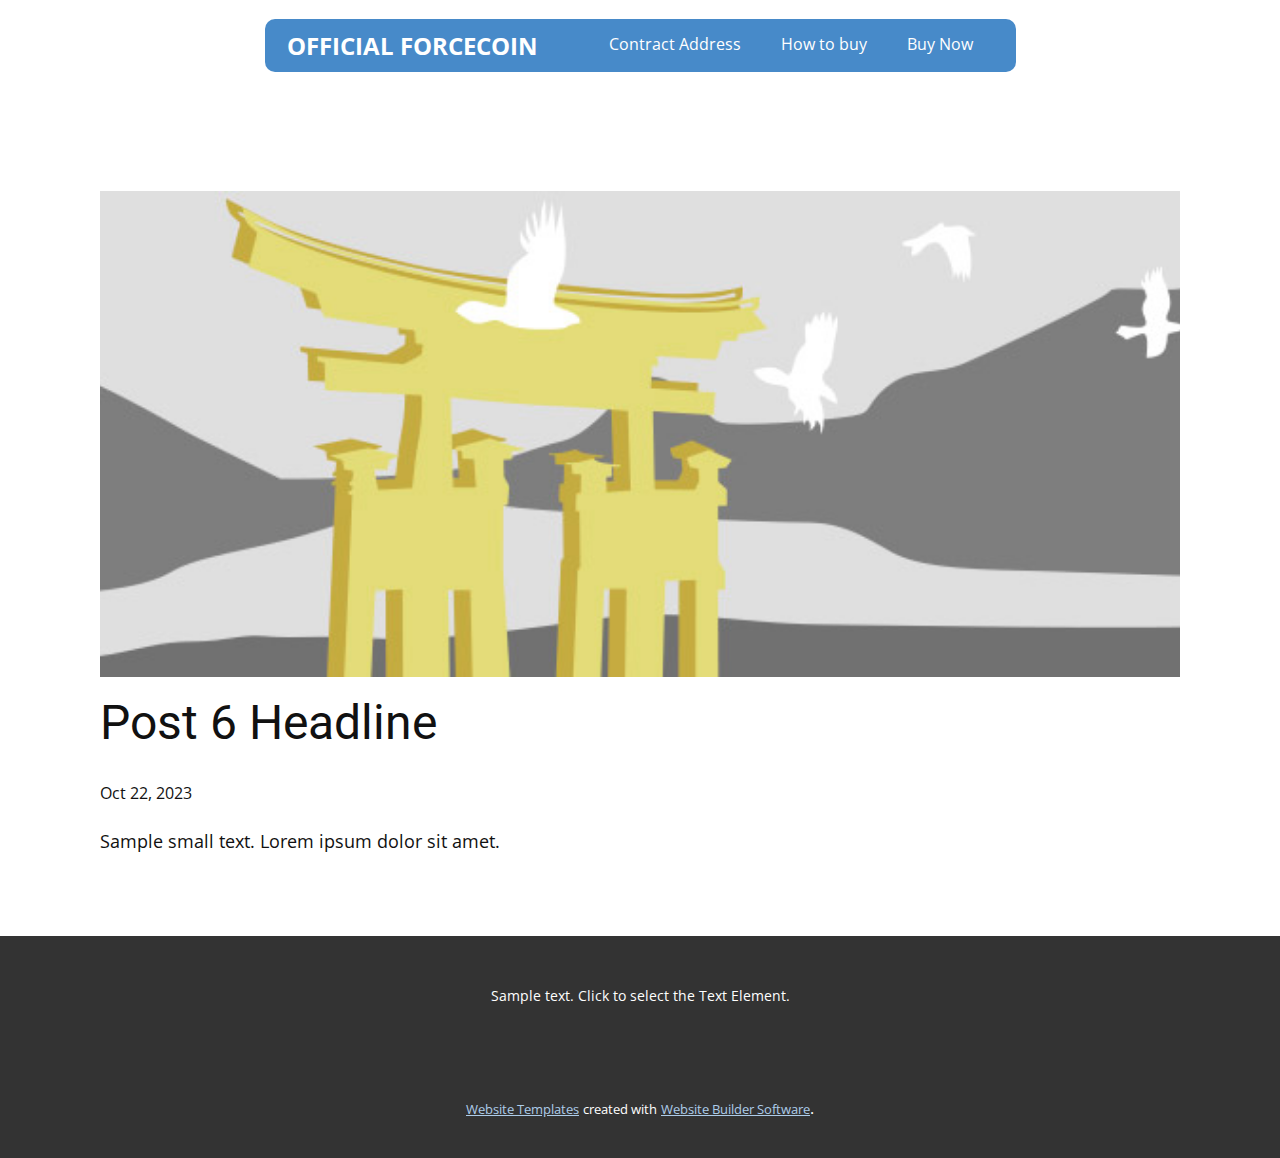
<file: blog/post-5.html>
<!DOCTYPE html>
<html style="font-size: 16px;" lang="en"><head>
    <meta name="viewport" content="width=device-width, initial-scale=1.0">
    <meta charset="utf-8">
    <meta name="keywords" content="Post 1 Headline">
    <meta name="description" content="">
    <title>Post 6 Headline</title>
    <link rel="stylesheet" href="../nicepage.css" media="screen">
<link rel="stylesheet" href="../Post-Template.css" media="screen">
    <script class="u-script" type="text/javascript" src="../jquery.js" defer=""></script>
    <script class="u-script" type="text/javascript" src="../nicepage.js" defer=""></script>
    <meta name="generator" content="Nicepage 5.20.7, nicepage.com">
    <link id="u-theme-google-font" rel="stylesheet" href="https://fonts.googleapis.com/css?family=Roboto:100,100i,300,300i,400,400i,500,500i,700,700i,900,900i|Open+Sans:300,300i,400,400i,500,500i,600,600i,700,700i,800,800i">
    
    
    
    <script type="application/ld+json">{
		"@context": "http://schema.org",
		"@type": "Organization",
		"name": ""
}</script>
    <meta name="theme-color" content="#478ac9">
  <meta data-intl-tel-input-cdn-path="intlTelInput/"></head>
  <body data-path-to-root="./" data-include-products="false" class="u-body u-xl-mode" data-lang="en"><header class="u-clearfix u-header u-header" id="sec-e926"><div class="u-clearfix u-sheet u-sheet-1">
        <div class="u-expanded-width-md u-expanded-width-sm u-expanded-width-xs u-palette-1-base u-radius-10 u-shape u-shape-round u-shape-1"></div>
        <nav class="u-menu u-menu-one-level u-offcanvas u-menu-1">
          <div class="menu-collapse" style="font-size: 1rem; letter-spacing: 0px;">
            <a class="u-button-style u-custom-left-right-menu-spacing u-custom-padding-bottom u-custom-text-active-color u-custom-text-color u-custom-top-bottom-menu-spacing u-nav-link u-text-active-palette-1-base u-text-hover-palette-2-base" href="#">
              <svg class="u-svg-link" viewBox="0 0 24 24"><use xmlns:xlink="http://www.w3.org/1999/xlink" xlink:href="#menu-hamburger"></use></svg>
              <svg class="u-svg-content" version="1.1" id="menu-hamburger" viewBox="0 0 16 16" x="0px" y="0px" xmlns:xlink="http://www.w3.org/1999/xlink" xmlns="http://www.w3.org/2000/svg"><g><rect y="1" width="16" height="2"></rect><rect y="7" width="16" height="2"></rect><rect y="13" width="16" height="2"></rect>
</g></svg>
            </a>
          </div>
          <div class="u-custom-menu u-nav-container">
            <ul class="u-nav u-unstyled u-nav-1"><li class="u-nav-item"><a class="u-button-style u-nav-link u-text-active-white u-text-hover-palette-2-base u-text-white" href="../Home.html" style="padding: 10px 20px;">Contract Address</a>
</li><li class="u-nav-item"><a class="u-button-style u-nav-link u-text-active-white u-text-hover-palette-2-base u-text-white" href="../About.html" style="padding: 10px 20px;">How to buy</a>
</li><li class="u-nav-item"><a class="u-button-style u-nav-link u-text-active-white u-text-hover-palette-2-base u-text-white" href="../Contact.html" style="padding: 10px 20px;">Buy Now</a>
</li></ul>
          </div>
          <div class="u-custom-menu u-nav-container-collapse">
            <div class="u-black u-container-style u-inner-container-layout u-opacity u-opacity-95 u-sidenav">
              <div class="u-inner-container-layout u-sidenav-overflow">
                <div class="u-menu-close"></div>
                <ul class="u-align-center u-nav u-popupmenu-items u-unstyled u-nav-2"><li class="u-nav-item"><a class="u-button-style u-nav-link" href="../Home.html">Contract Address</a>
</li><li class="u-nav-item"><a class="u-button-style u-nav-link" href="../About.html">How to buy</a>
</li><li class="u-nav-item"><a class="u-button-style u-nav-link" href="../Contact.html">Buy Now</a>
</li></ul>
              </div>
            </div>
            <div class="u-black u-menu-overlay u-opacity u-opacity-70"></div>
          </div>
        </nav>
        <p class="u-text u-text-body-alt-color u-text-default u-text-1">OFFICIAL FORCECOIN</p>
      </div></header>
    <section class="u-align-center u-clearfix u-section-1" id="sec-1e97">
      <div class="u-clearfix u-sheet u-valign-middle-md u-valign-middle-sm u-valign-middle-xs u-sheet-1"><!--post_details--><!--post_details_options_json--><!--{"source":""}--><!--/post_details_options_json--><!--blog_post-->
        <div class="u-container-style u-expanded-width u-post-details u-post-details-1">
          <div class="u-container-layout u-valign-middle u-container-layout-1"><!--blog_post_image-->
            <img alt="" class="u-blog-control u-expanded-width u-image u-image-default u-image-1" src="../images/8ad73f3c.jpeg"><!--/blog_post_image--><!--blog_post_header-->
            <h2 class="u-blog-control u-text u-text-1">Post 6 Headline</h2><!--/blog_post_header--><!--blog_post_metadata-->
            <div class="u-blog-control u-metadata u-metadata-1"><!--blog_post_metadata_date-->
              <span class="u-meta-date u-meta-icon">Oct 22, 2023</span><!--/blog_post_metadata_date--><!--blog_post_metadata_category-->
              <!--/blog_post_metadata_category--><!--blog_post_metadata_comments-->
              <!--/blog_post_metadata_comments-->
            </div><!--/blog_post_metadata--><!--blog_post_content-->
            <div class="u-align-justify u-blog-control u-post-content u-text u-text-2 fr-view">
  Sample small text. Lorem ipsum dolor sit amet.
  </div><!--/blog_post_content-->
          </div>
        </div><!--/blog_post--><!--/post_details-->
      </div>
    </section>
    
    
    
    <footer class="u-align-center u-clearfix u-footer u-grey-80 u-footer" id="sec-fdb8"><div class="u-clearfix u-sheet u-sheet-1">
        <p class="u-small-text u-text u-text-variant u-text-1">Sample text. Click to select the Text Element.</p>
      </div></footer>
    <section class="u-backlink u-clearfix u-grey-80">
      <a class="u-link" href="https://nicepage.com/website-templates" target="_blank">
        <span>Website Templates</span>
      </a>
      <p class="u-text">
        <span>created with</span>
      </p>
      <a class="u-link" href="" target="_blank">
        <span>Website Builder Software</span>
      </a>. 
    </section>
  
</body></html>
</file>
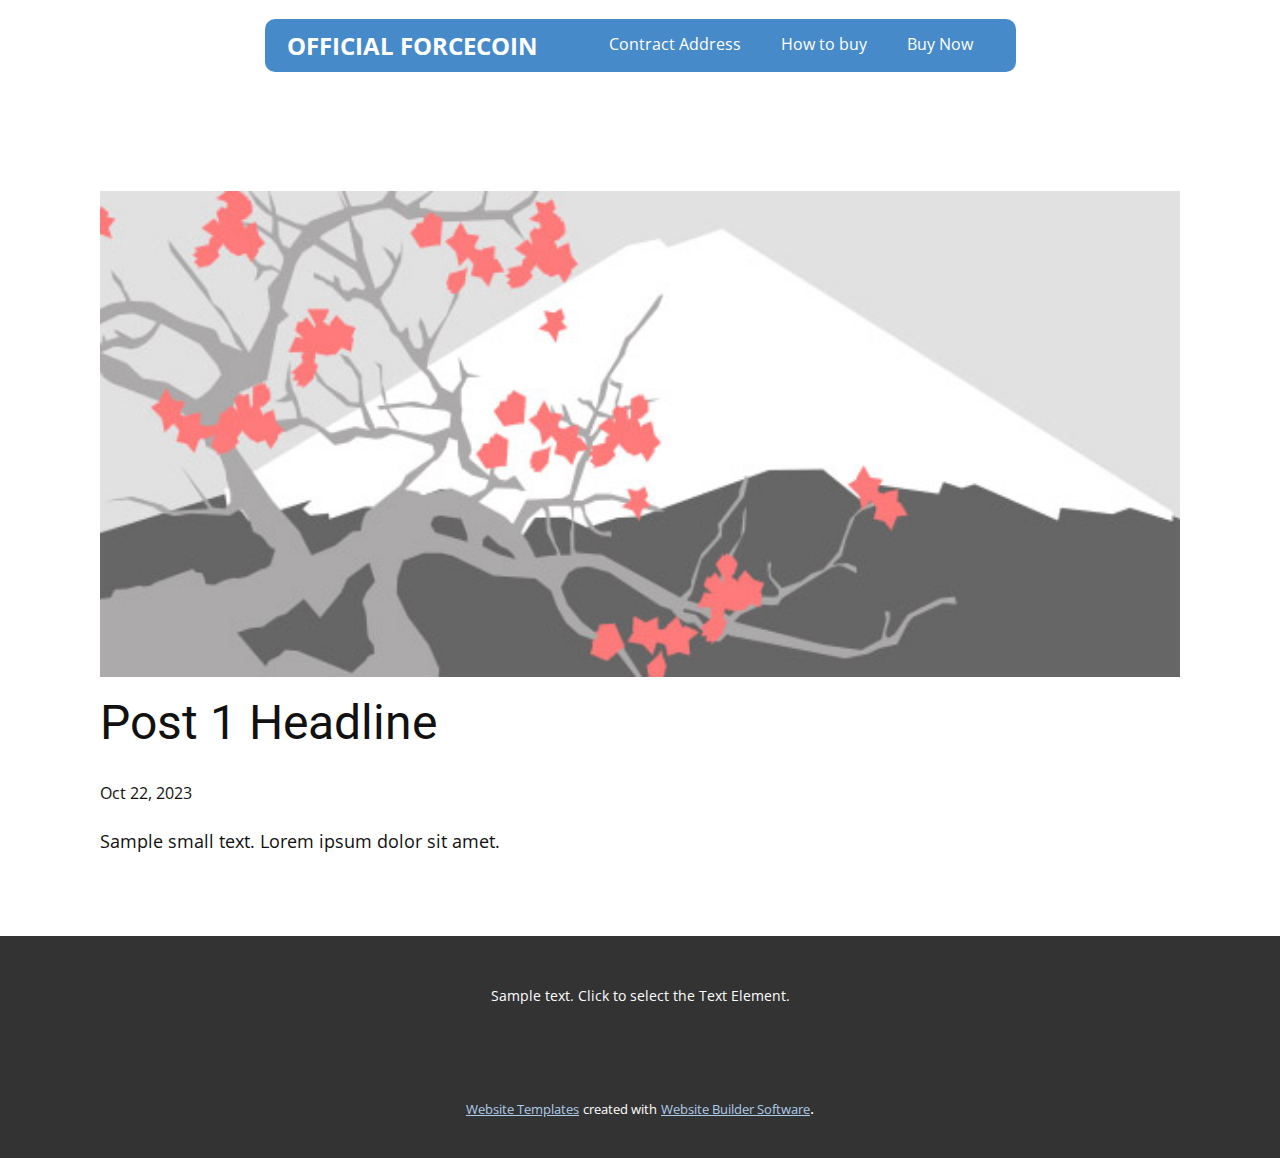
<file: blog/post.html>
<!DOCTYPE html>
<html style="font-size: 16px;" lang="en"><head>
    <meta name="viewport" content="width=device-width, initial-scale=1.0">
    <meta charset="utf-8">
    <meta name="keywords" content="Post 1 Headline">
    <meta name="description" content="">
    <title>Post 1 Headline</title>
    <link rel="stylesheet" href="../nicepage.css" media="screen">
<link rel="stylesheet" href="../Post-Template.css" media="screen">
    <script class="u-script" type="text/javascript" src="../jquery.js" defer=""></script>
    <script class="u-script" type="text/javascript" src="../nicepage.js" defer=""></script>
    <meta name="generator" content="Nicepage 5.20.7, nicepage.com">
    <link id="u-theme-google-font" rel="stylesheet" href="https://fonts.googleapis.com/css?family=Roboto:100,100i,300,300i,400,400i,500,500i,700,700i,900,900i|Open+Sans:300,300i,400,400i,500,500i,600,600i,700,700i,800,800i">
    
    
    
    <script type="application/ld+json">{
		"@context": "http://schema.org",
		"@type": "Organization",
		"name": ""
}</script>
    <meta name="theme-color" content="#478ac9">
  <meta data-intl-tel-input-cdn-path="intlTelInput/"></head>
  <body data-path-to-root="./" data-include-products="false" class="u-body u-xl-mode" data-lang="en"><header class="u-clearfix u-header u-header" id="sec-e926"><div class="u-clearfix u-sheet u-sheet-1">
        <div class="u-expanded-width-md u-expanded-width-sm u-expanded-width-xs u-palette-1-base u-radius-10 u-shape u-shape-round u-shape-1"></div>
        <nav class="u-menu u-menu-one-level u-offcanvas u-menu-1">
          <div class="menu-collapse" style="font-size: 1rem; letter-spacing: 0px;">
            <a class="u-button-style u-custom-left-right-menu-spacing u-custom-padding-bottom u-custom-text-active-color u-custom-text-color u-custom-top-bottom-menu-spacing u-nav-link u-text-active-palette-1-base u-text-hover-palette-2-base" href="#">
              <svg class="u-svg-link" viewBox="0 0 24 24"><use xmlns:xlink="http://www.w3.org/1999/xlink" xlink:href="#menu-hamburger"></use></svg>
              <svg class="u-svg-content" version="1.1" id="menu-hamburger" viewBox="0 0 16 16" x="0px" y="0px" xmlns:xlink="http://www.w3.org/1999/xlink" xmlns="http://www.w3.org/2000/svg"><g><rect y="1" width="16" height="2"></rect><rect y="7" width="16" height="2"></rect><rect y="13" width="16" height="2"></rect>
</g></svg>
            </a>
          </div>
          <div class="u-custom-menu u-nav-container">
            <ul class="u-nav u-unstyled u-nav-1"><li class="u-nav-item"><a class="u-button-style u-nav-link u-text-active-white u-text-hover-palette-2-base u-text-white" href="../Home.html" style="padding: 10px 20px;">Contract Address</a>
</li><li class="u-nav-item"><a class="u-button-style u-nav-link u-text-active-white u-text-hover-palette-2-base u-text-white" href="../About.html" style="padding: 10px 20px;">How to buy</a>
</li><li class="u-nav-item"><a class="u-button-style u-nav-link u-text-active-white u-text-hover-palette-2-base u-text-white" href="../Contact.html" style="padding: 10px 20px;">Buy Now</a>
</li></ul>
          </div>
          <div class="u-custom-menu u-nav-container-collapse">
            <div class="u-black u-container-style u-inner-container-layout u-opacity u-opacity-95 u-sidenav">
              <div class="u-inner-container-layout u-sidenav-overflow">
                <div class="u-menu-close"></div>
                <ul class="u-align-center u-nav u-popupmenu-items u-unstyled u-nav-2"><li class="u-nav-item"><a class="u-button-style u-nav-link" href="../Home.html">Contract Address</a>
</li><li class="u-nav-item"><a class="u-button-style u-nav-link" href="../About.html">How to buy</a>
</li><li class="u-nav-item"><a class="u-button-style u-nav-link" href="../Contact.html">Buy Now</a>
</li></ul>
              </div>
            </div>
            <div class="u-black u-menu-overlay u-opacity u-opacity-70"></div>
          </div>
        </nav>
        <p class="u-text u-text-body-alt-color u-text-default u-text-1">OFFICIAL FORCECOIN</p>
      </div></header>
    <section class="u-align-center u-clearfix u-section-1" id="sec-1e97">
      <div class="u-clearfix u-sheet u-valign-middle-md u-valign-middle-sm u-valign-middle-xs u-sheet-1"><!--post_details--><!--post_details_options_json--><!--{"source":""}--><!--/post_details_options_json--><!--blog_post-->
        <div class="u-container-style u-expanded-width u-post-details u-post-details-1">
          <div class="u-container-layout u-valign-middle u-container-layout-1"><!--blog_post_image-->
            <img alt="" class="u-blog-control u-expanded-width u-image u-image-default u-image-1" src="../images/0fd3416c.jpeg"><!--/blog_post_image--><!--blog_post_header-->
            <h2 class="u-blog-control u-text u-text-1">Post 1 Headline</h2><!--/blog_post_header--><!--blog_post_metadata-->
            <div class="u-blog-control u-metadata u-metadata-1"><!--blog_post_metadata_date-->
              <span class="u-meta-date u-meta-icon">Oct 22, 2023</span><!--/blog_post_metadata_date--><!--blog_post_metadata_category-->
              <!--/blog_post_metadata_category--><!--blog_post_metadata_comments-->
              <!--/blog_post_metadata_comments-->
            </div><!--/blog_post_metadata--><!--blog_post_content-->
            <div class="u-align-justify u-blog-control u-post-content u-text u-text-2 fr-view">
  Sample small text. Lorem ipsum dolor sit amet.
  </div><!--/blog_post_content-->
          </div>
        </div><!--/blog_post--><!--/post_details-->
      </div>
    </section>
    
    
    
    <footer class="u-align-center u-clearfix u-footer u-grey-80 u-footer" id="sec-fdb8"><div class="u-clearfix u-sheet u-sheet-1">
        <p class="u-small-text u-text u-text-variant u-text-1">Sample text. Click to select the Text Element.</p>
      </div></footer>
    <section class="u-backlink u-clearfix u-grey-80">
      <a class="u-link" href="https://nicepage.com/website-templates" target="_blank">
        <span>Website Templates</span>
      </a>
      <p class="u-text">
        <span>created with</span>
      </p>
      <a class="u-link" href="" target="_blank">
        <span>Website Builder Software</span>
      </a>. 
    </section>
  
</body></html>
</file>
